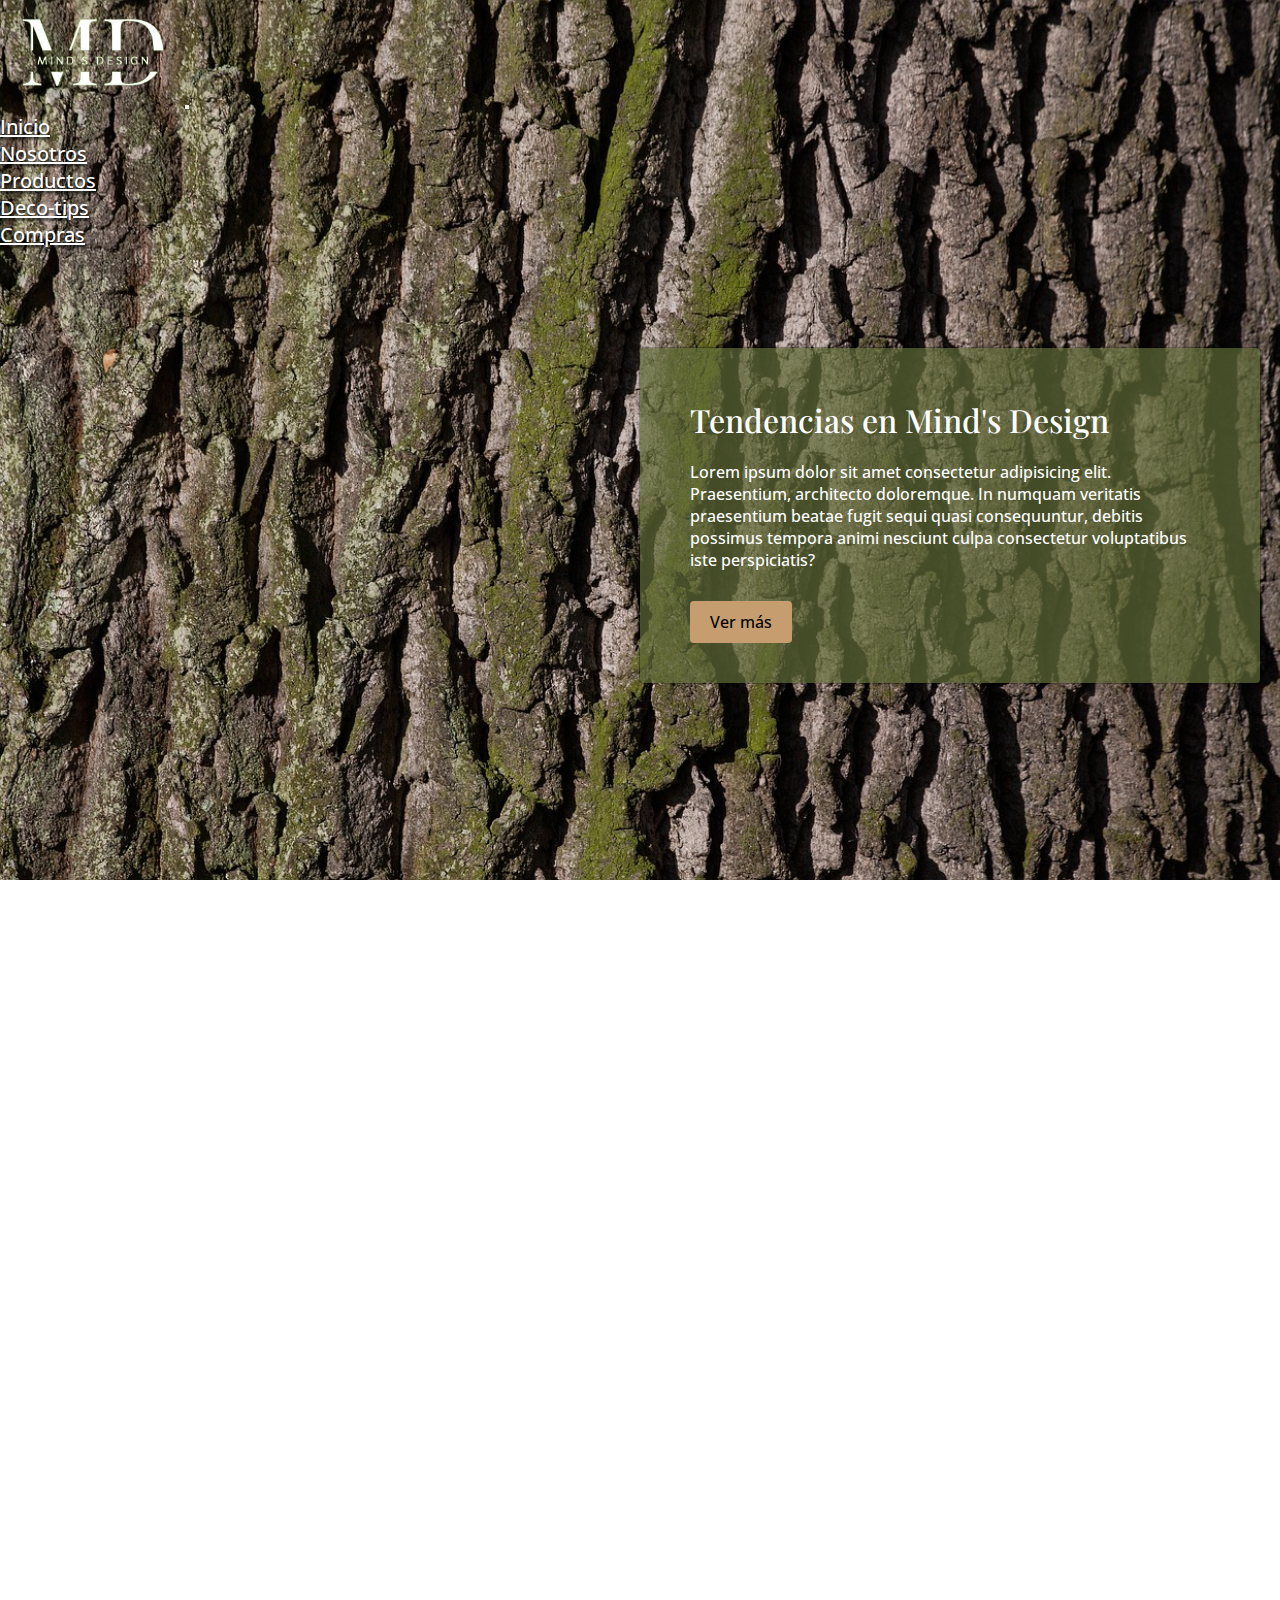
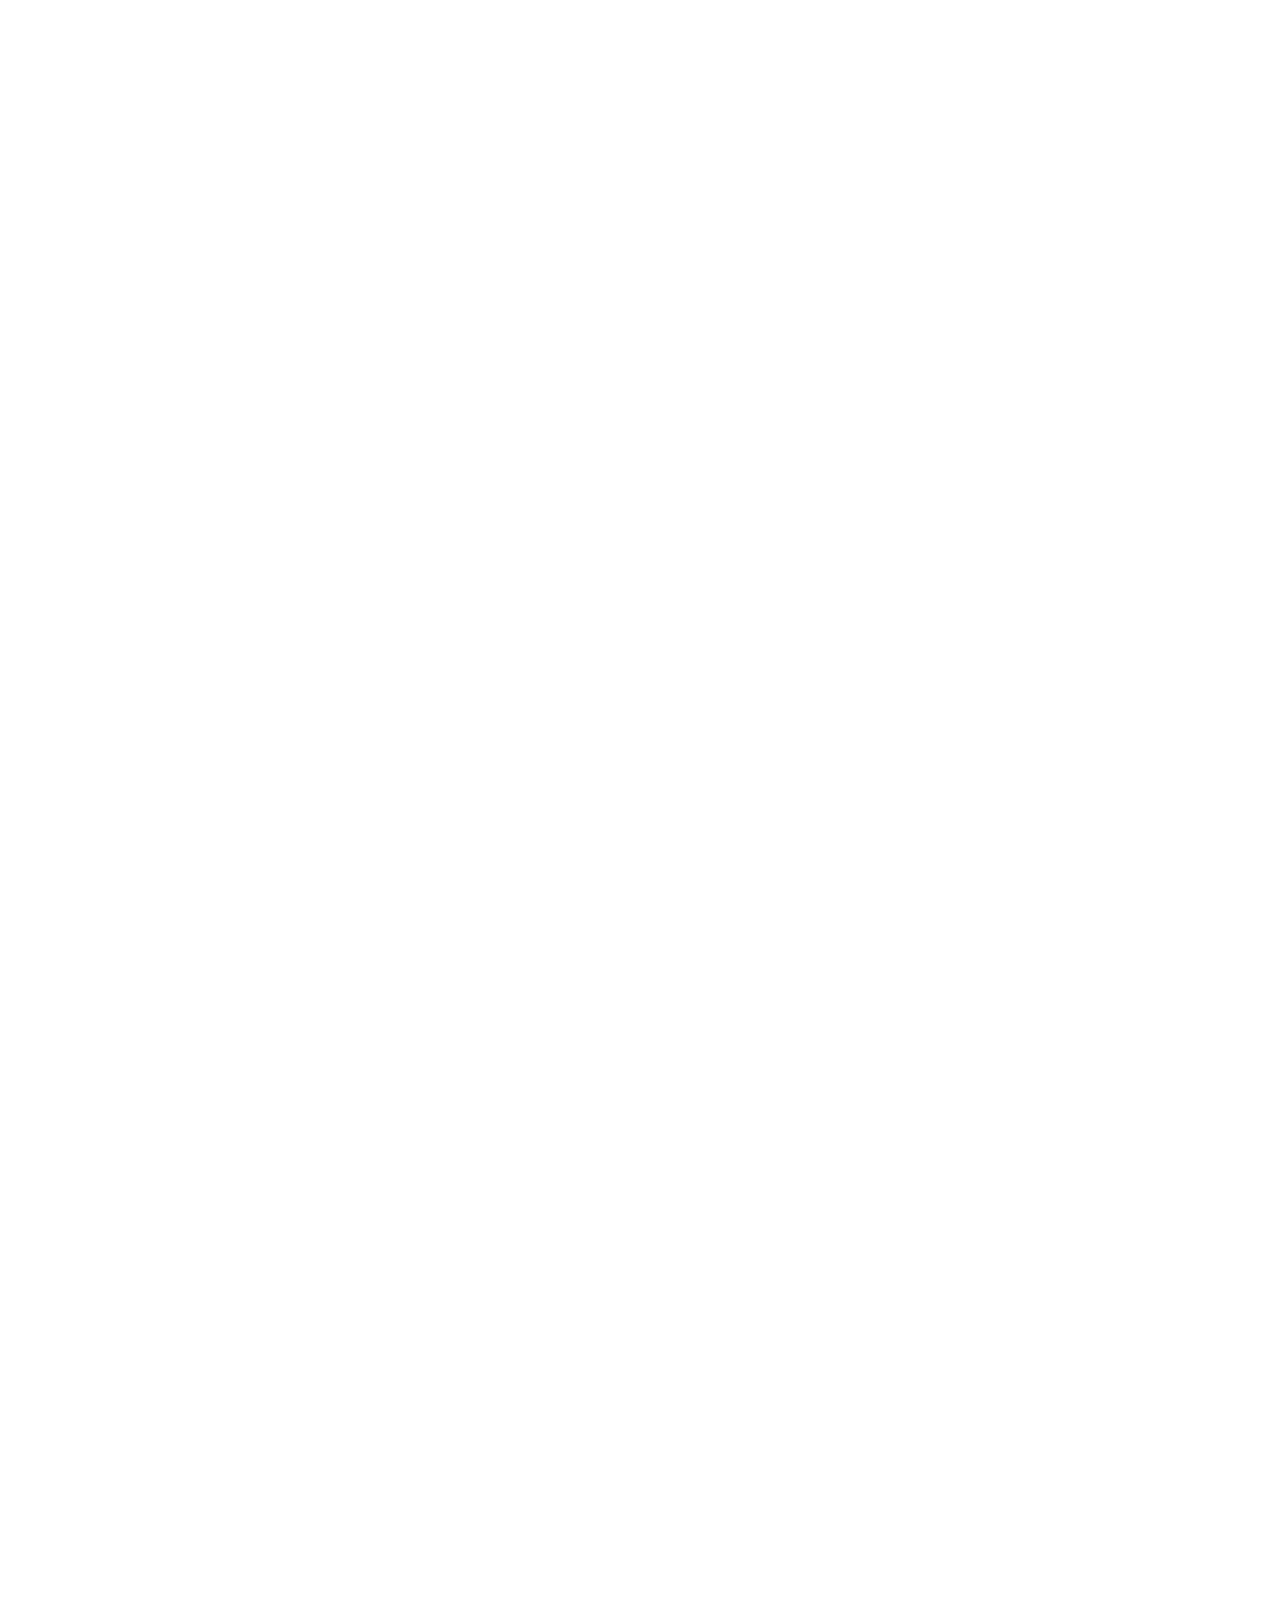
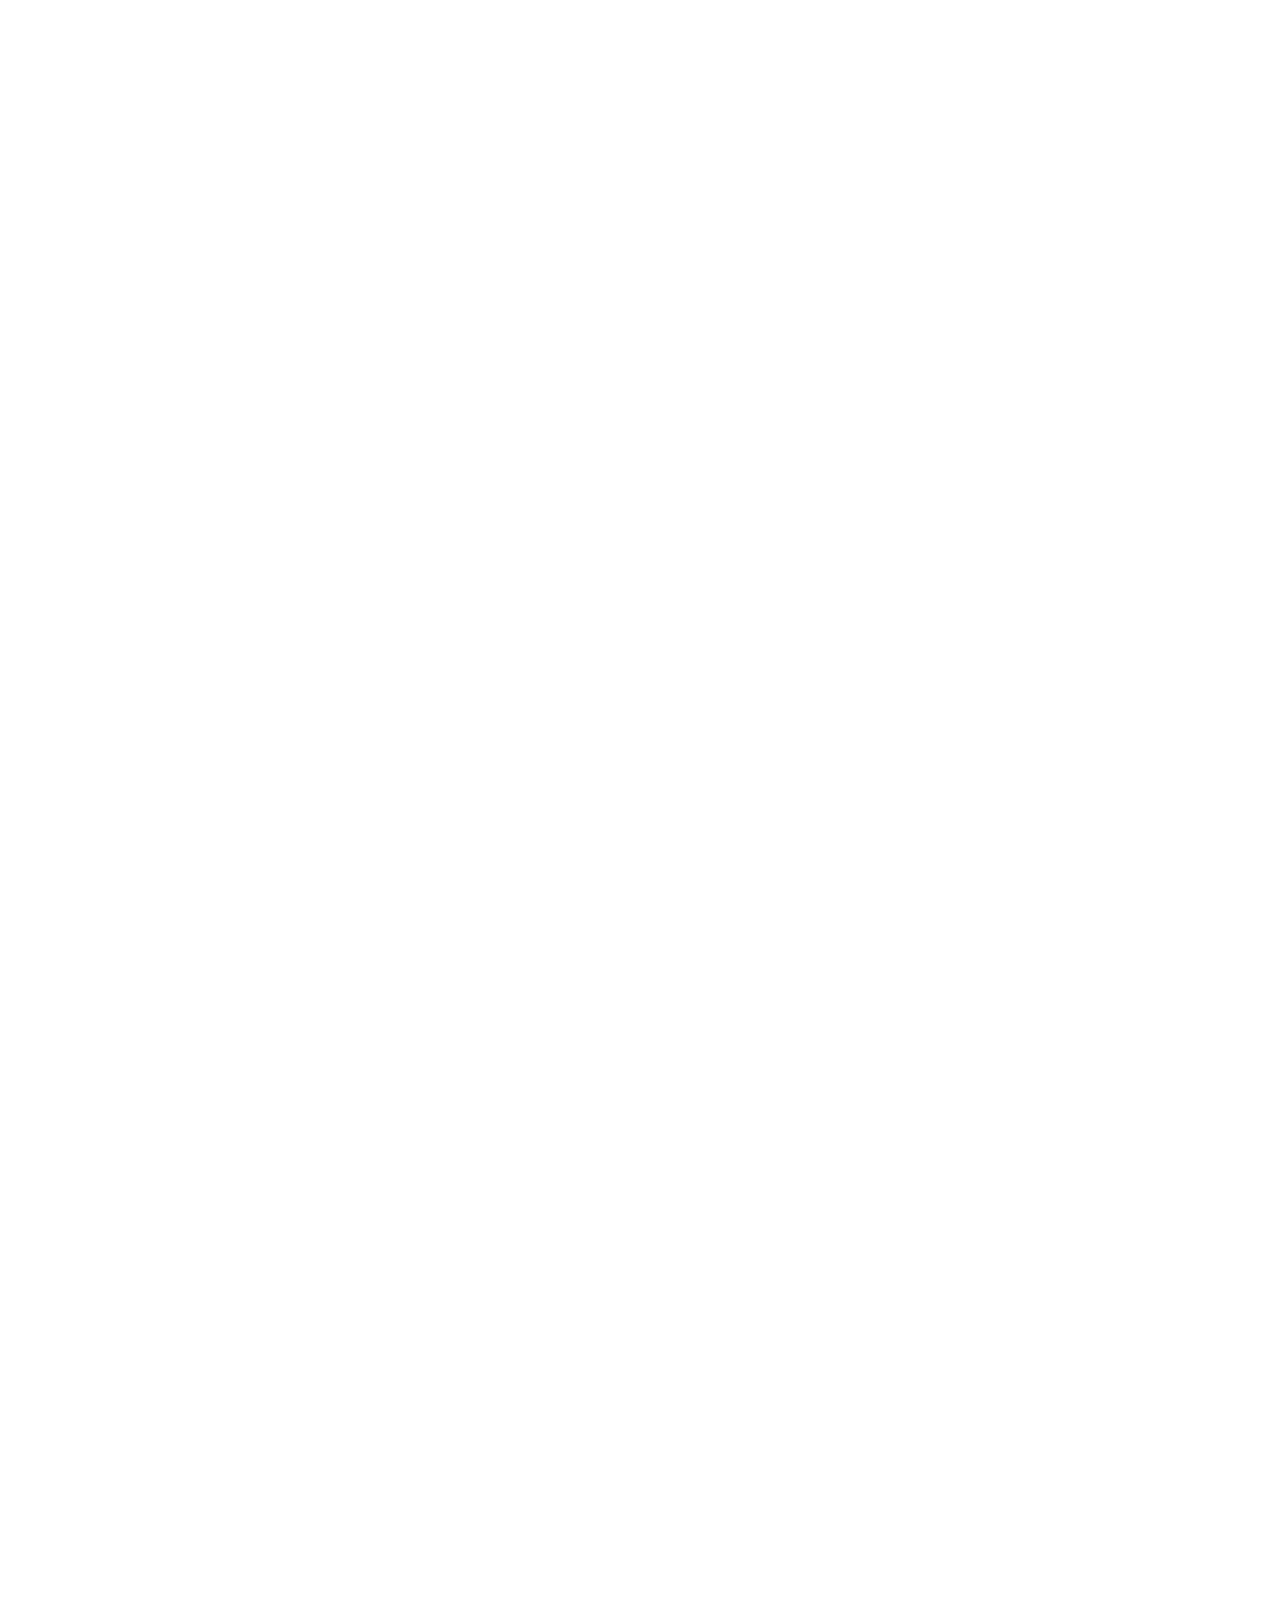
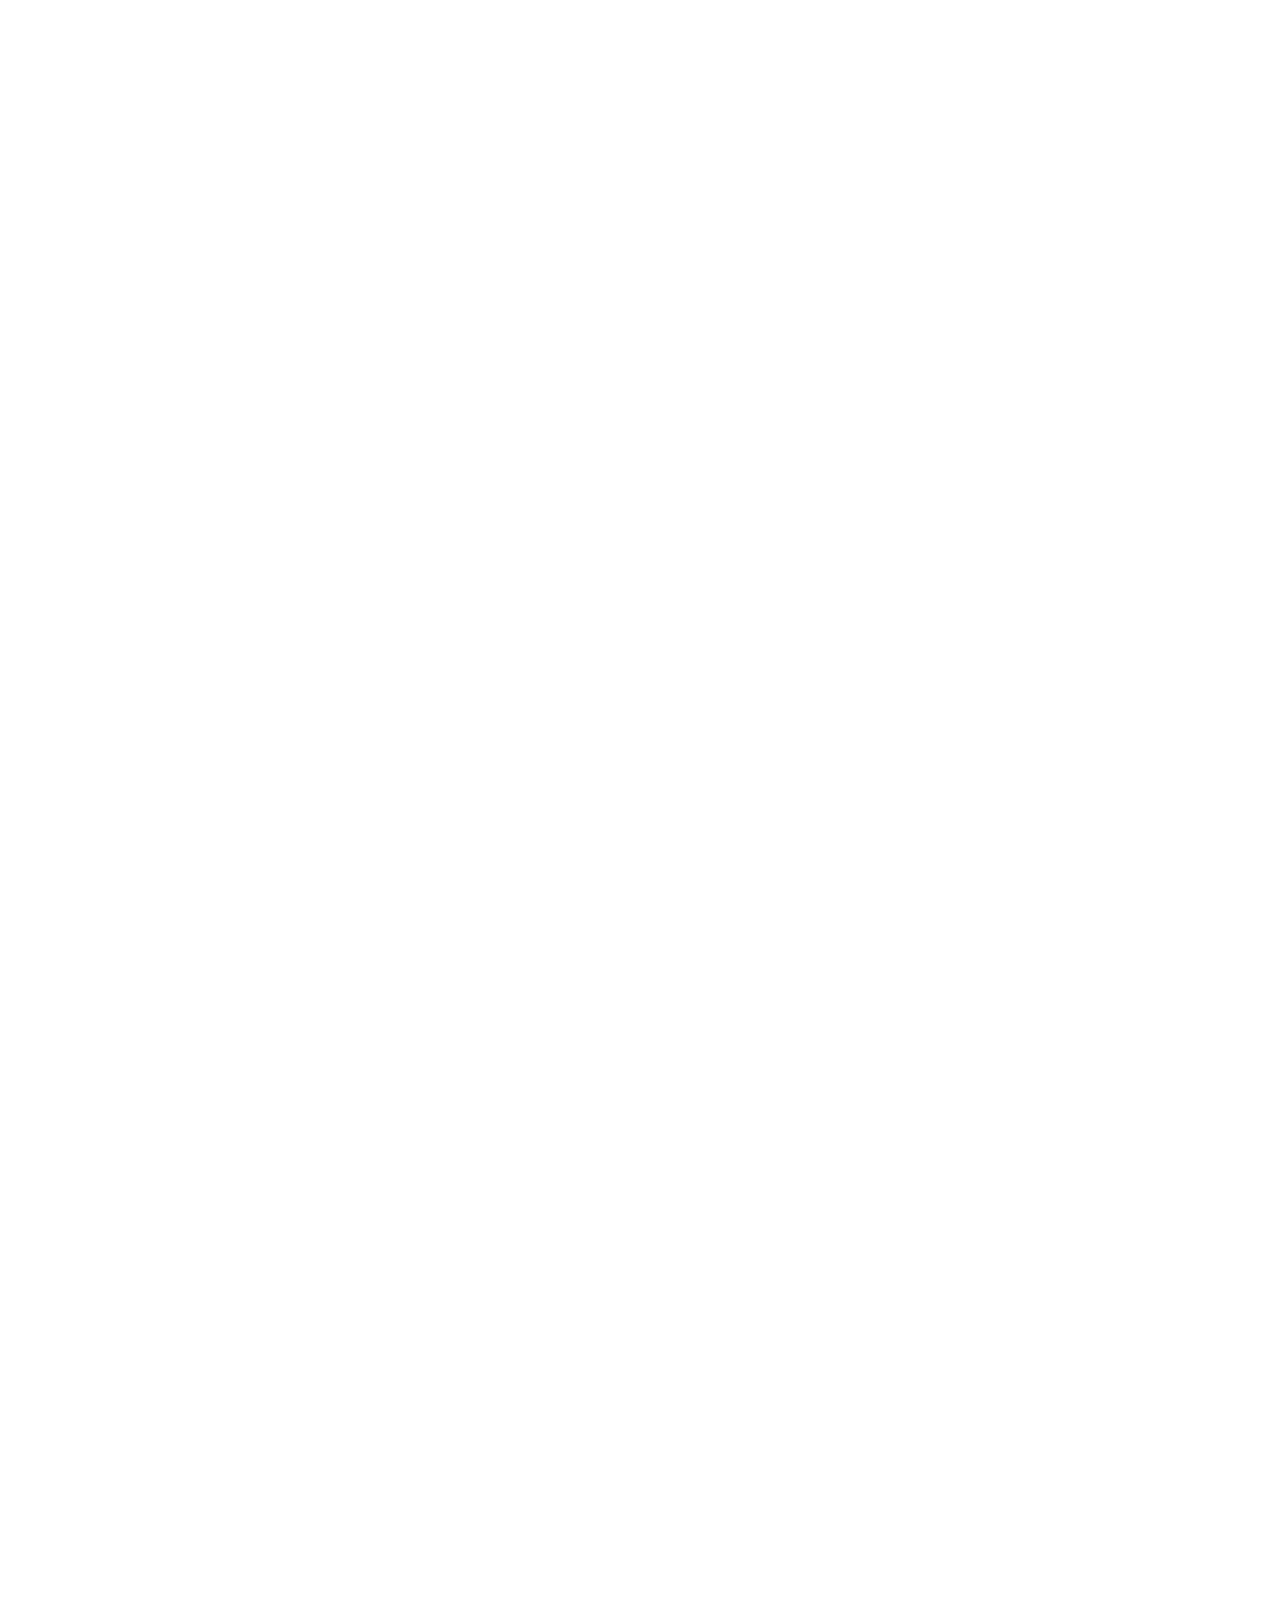
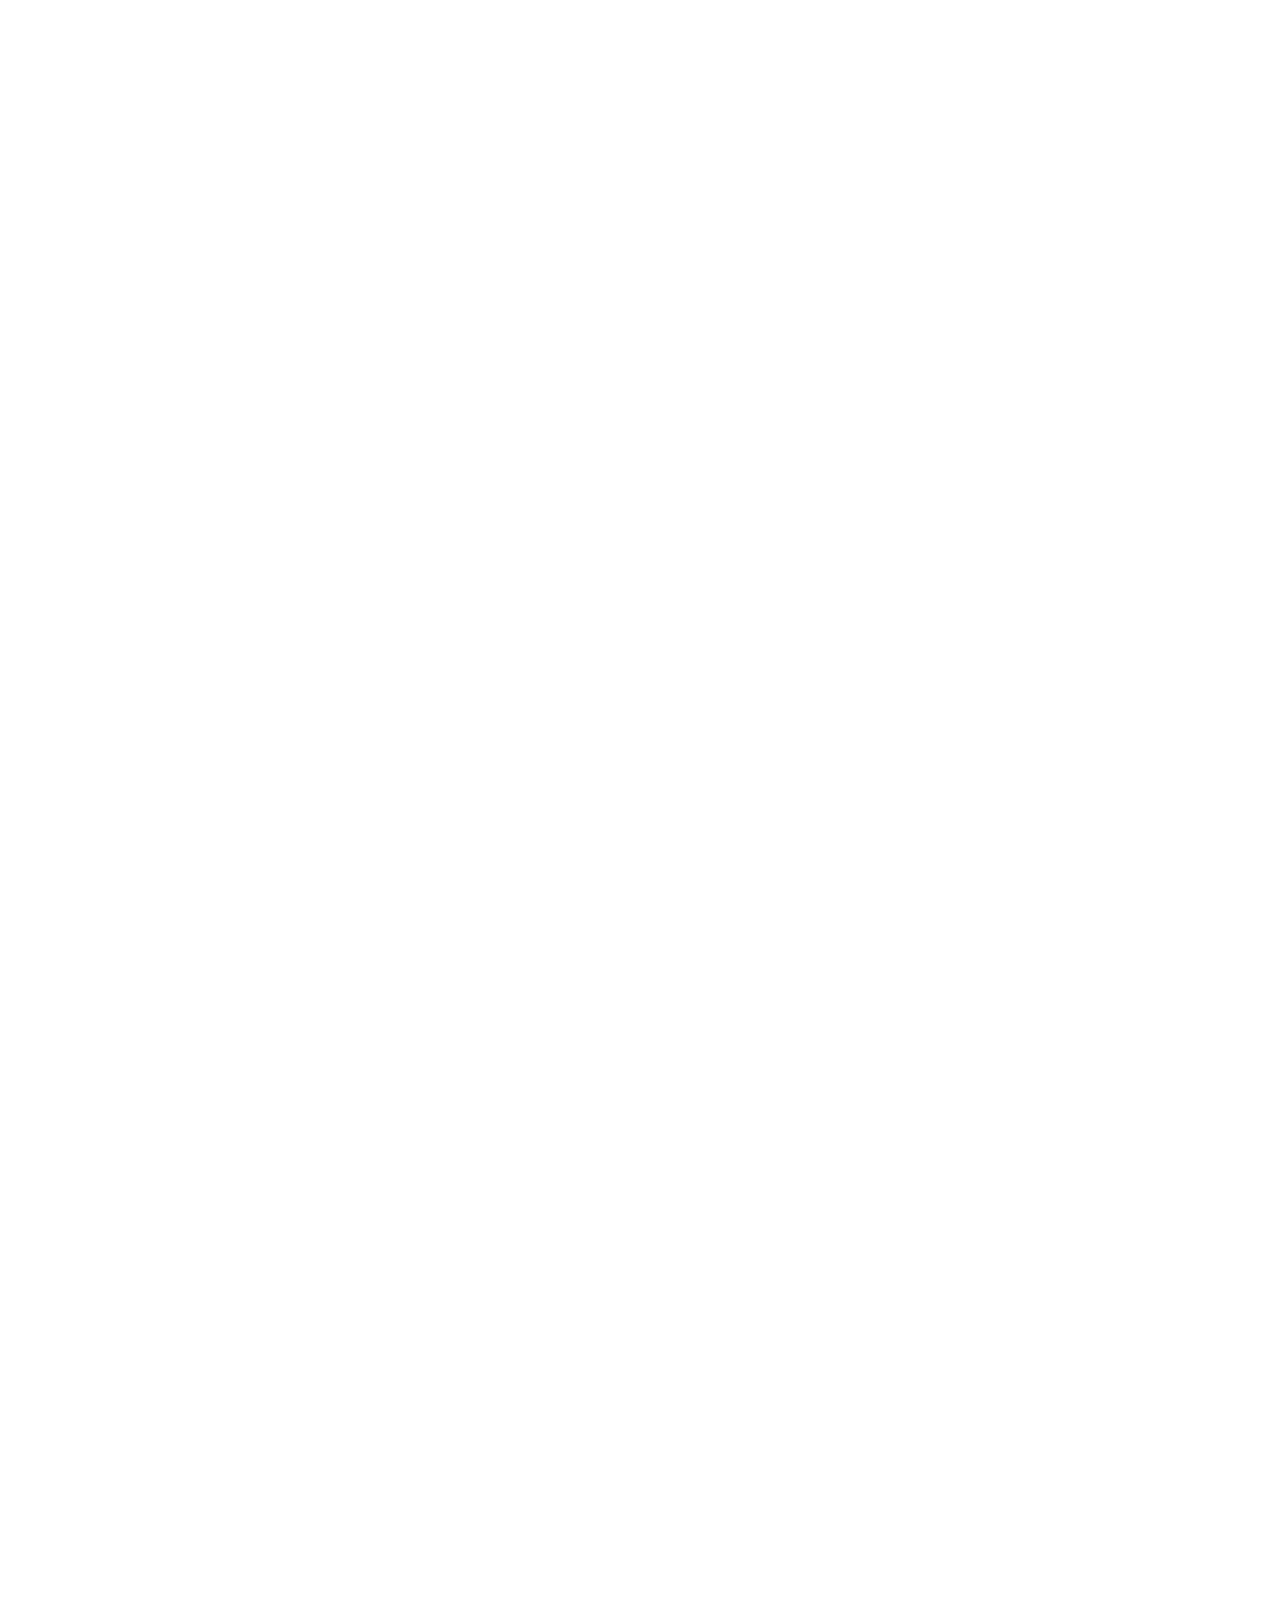
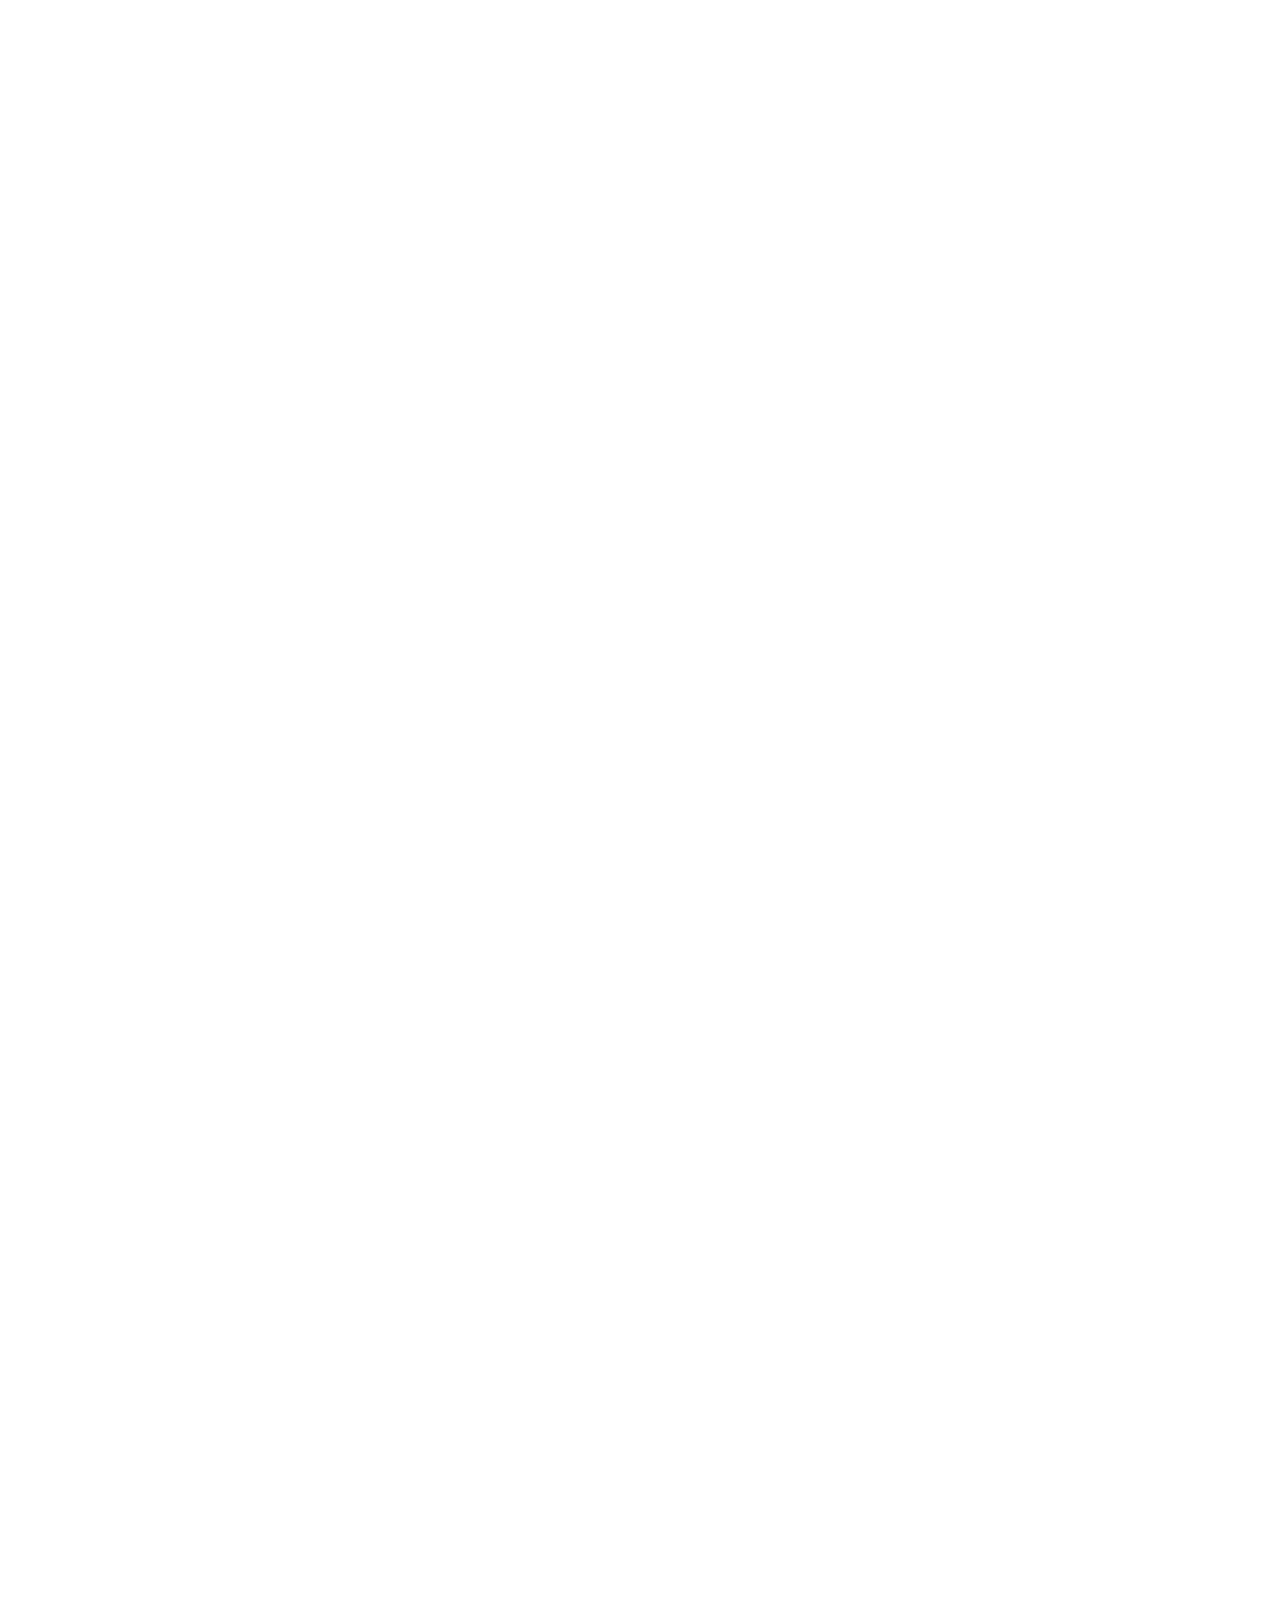
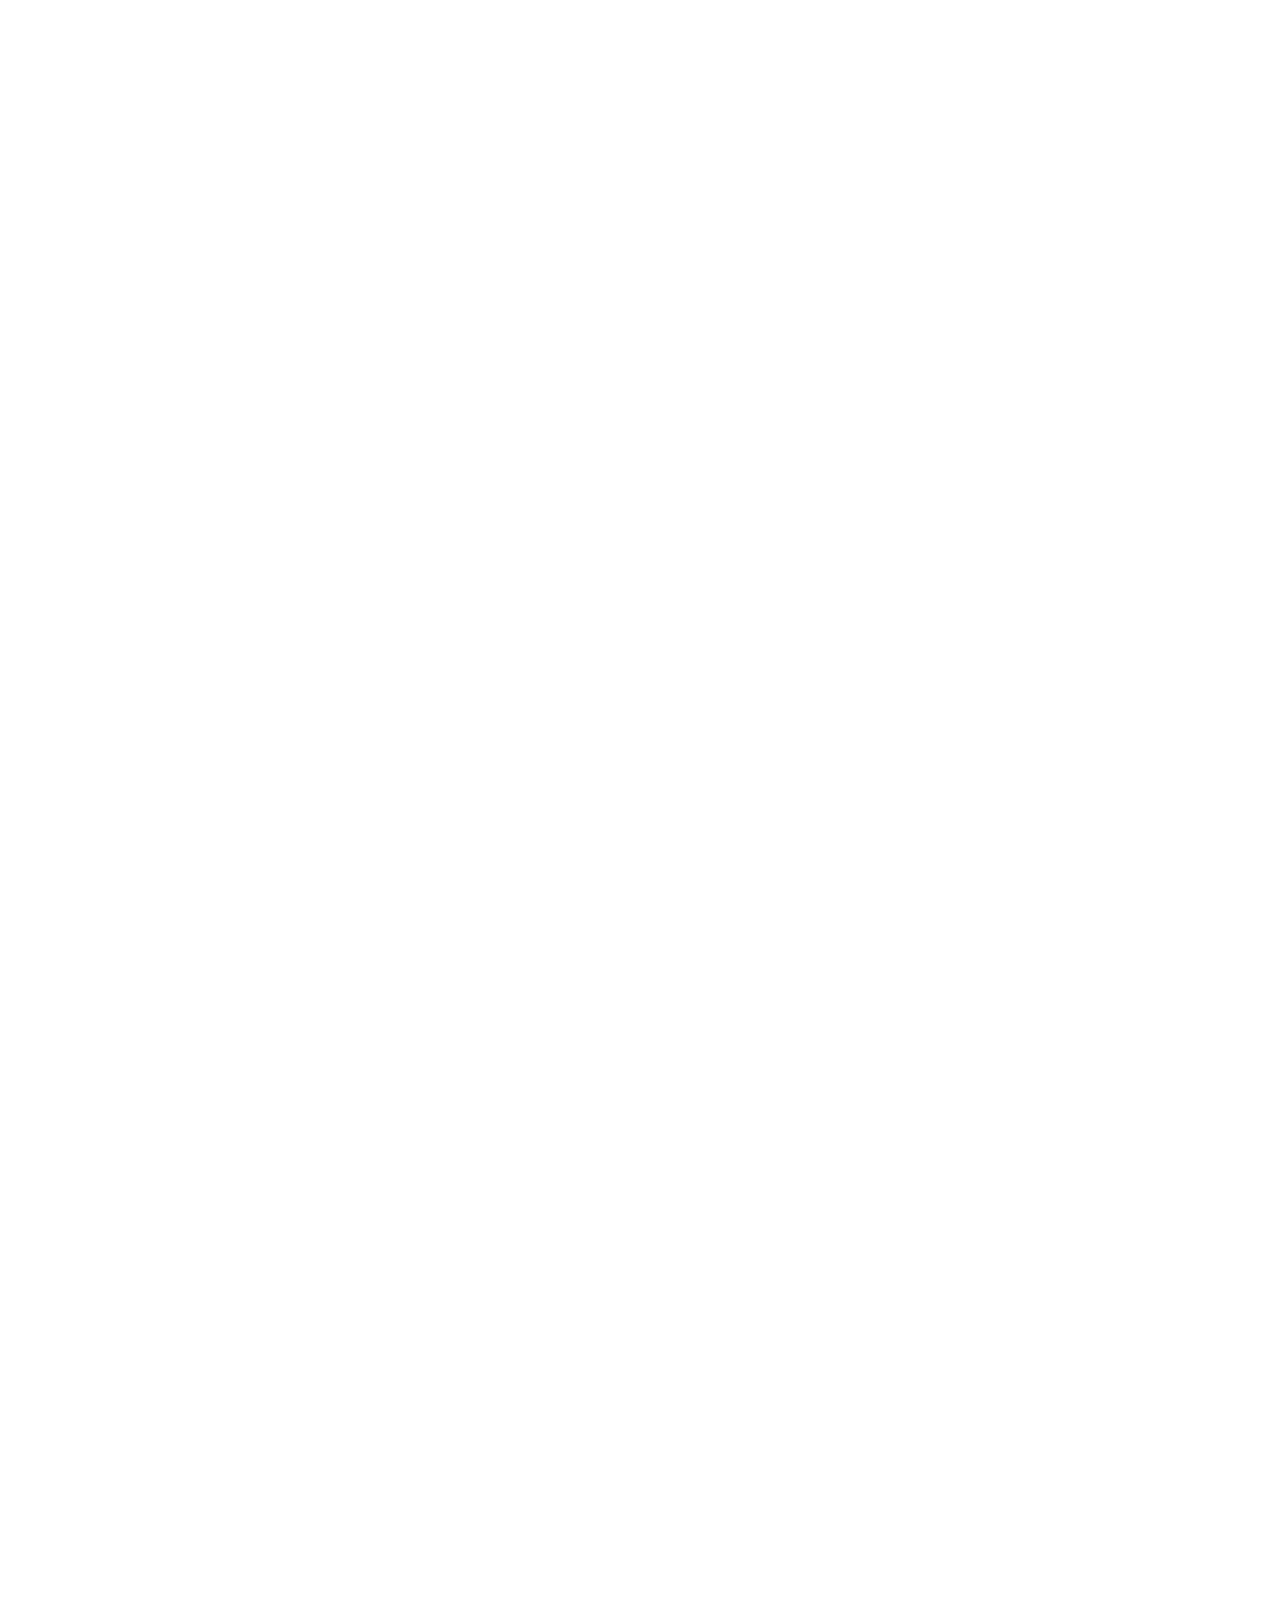
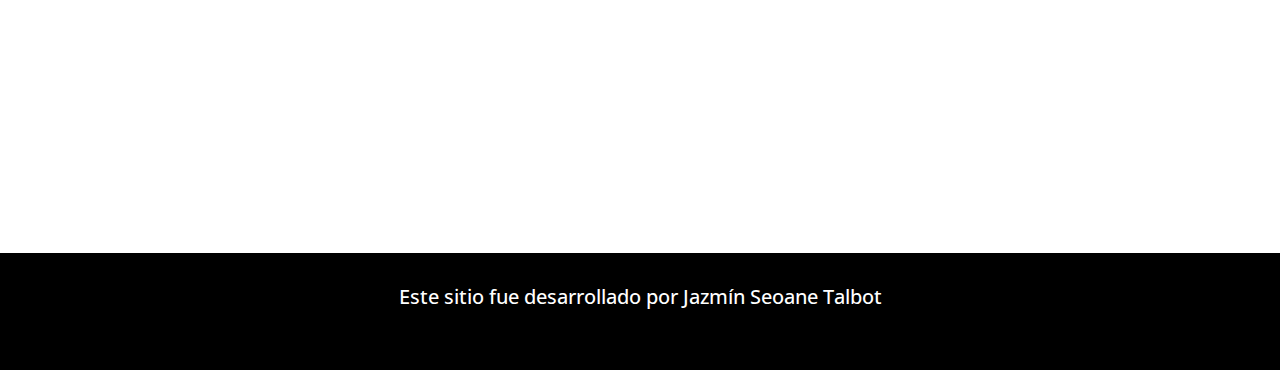
<file: index.html>
<!DOCTYPE html>
<html lang="es">

<head>
    <meta charset="UTF-8">
    <meta name="viewport" content="width=device-width, initial-scale=1.0">
    <meta name="keywords" content="muebles de diseño, diseño de interiores, diseño para empresas, diseño para tu hogar, amoblamientos, muebles">
    <meta name="description" content="Mind's Design te lleva las últimas tendecias en diseño de interiores y amoblamientos hasta tu casa o tu oficina">
    <link rel="stylesheet" href="https://cdnjs.cloudflare.com/ajax/libs/font-awesome/6.4.2/css/all.min.css" integrity="sha512-z3gLpd7yknf1YoNbCzqRKc4qyor8gaKU1qmn+CShxbuBusANI9QpRohGBreCFkKxLhei6S9CQXFEbbKuqLg0DA=="crossorigin="anonymous" referrerpolicy="no-referrer"/>
    <link rel="icon" href="Img/mdfavicon.png" type="png" sizes="1rem">
    <link href="https://unpkg.com/aos@2.3.1/dist/aos.css" rel="stylesheet">
    <!-- BS start -->
    <link href="https://cdn.jsdelivr.net/npm/bootstrap@5.1.3/dist/css/bootstrap.min.css" rel="stylesheet"
    integrity="sha384-1BmE4kWBq78iYhFldvKuhfTAU6auU8tT94WrHftjDbrCEXSU1oBoqyl2QvZ6jIW3" crossorigin="anonymous">
    <!-- BS end -->
    <link rel="stylesheet" href="styles.css">
    <title>Inicio</title>
</head>

<body>
    <div class="imgindex">
        <header>
            <!-- Navbar start -->
            <nav class="navbar navbar-expand-lg navbar-dark">
                <div class="container-fluid">
                    <a class="navbar-brand" href="index.html"><img class="logo" src="Img/logomdwhite.png" alt="Logo"></a>
                    <button class="navbar-toggler" type="button" data-bs-toggle="collapse"
                        data-bs-target="#collapsibleNavbar">
                        <span class="navbar-toggler-icon"></span>
                    </button>
                    <div class="collapse navbar-collapse" id="collapsibleNavbar">
                        <ul class="navbar-nav navlink-index">
                            <li class="nav-item">
                                <a class="nav-link" href="index.html">Inicio</a>
                            </li>
                            <li class="nav-item">
                                <a class="nav-link" href="nosotros.html">Nosotros</a>
                            </li>
                            <li class="nav-item">
                                <a class="nav-link" href="productos.html">Productos</a>
                            </li>
                            <li class="nav-item">
                                <a class="nav-link" href="decotips.html">Deco-tips</a>
                            </li>
                            <li class="nav-item">
                                <a class="nav-link" href="compras.html">Compras</a>
                            </li>
                        </ul>
                    </div>
                </div>
            </nav>
        </header>
        <!-- Navbar end -->
        <main>
            <div class="banner">
                <h1>Tendencias en Mind's Design</h1>
                <p>Lorem ipsum dolor sit amet consectetur adipisicing elit. Praesentium, architecto
                    doloremque. In numquam
                    veritatis praesentium beatae fugit sequi quasi consequuntur, debitis possimus tempora animi nesciunt
                    culpa consectetur voluptatibus iste perspiciatis?</p>
                <a class="banner-link" href="#">Ver más</a>
            </div>
        </main>
    </div>
        <!-- Presentacion start -->
    <h2 data-aos="fade-up">Sobre nosotros</h2>
    <div class="presen container-fluid p-4 my-0">
        <h3 data-aos="fade-up">Bienvenid@ a nuestro hogar</h3>
        <p data-aos="fade-up">Desde Mind's Design te damos la bienvenida a nuestra fábrica hogareña capaz de diseñar todo para vos con la
        personalización que estabas buscando. Lorem ipsum dolor sit amet consectetur, adipisicing elit. Provident
        ratione impedit, iure distinctio labore laudantium voluptatem, omnis eius ad quas numquam cupiditate
        inventore quibusdam, ipsum accusamus! Hic, adipisci! Vel ex pariatur ipsa delectus quibusdam explicabo
        itaque quisquam quas nihil, quia inventore rem, iste expedita esse praesentium quaerat iusto minus tenetur
        facilis quam corrupti? Rem ad ducimus harum consectetur veritatis maiores beatae saepe dignissimos
        accusantium quod porro libero soluta ea, veniam ab expedita autem quam enim aut id velit itaque quis
        cupiditate! Nobis, asperiores a impedit voluptate similique tempora in natus tenetur, ea eaque ipsam, quis
        magni totam aliquid laborum expedita?</p>
    </div>
        <!-- Presentacion end -->
    <div class="presen-gal-img container-fluid">
        <img data-aos="fade-up" src="Img/plantas.jpg" class="presen-gal-img rounded mx-auto d-block img-fluid" alt="plantas">
        <img data-aos="fade-up" src="Img/greendesign.jpg" class="presen-gal-img rounded mx-auto d-block img-fluid" alt="diseñoverde">
        <img data-aos="fade-up" src="Img/rarewall.jpg" class="presen-gal-img rounded mx-auto d-block img-fluid" alt="maderas">
    </div>
    <h2 data-aos="fade-up">Opiniones de clientes</h2>
    <div class="container-fluid opinion">
        <div class="row">
            <div data-aos="fade-up" class="col-md-4 feat feat1">
                <h4>Opinión</h4>
                <img src="Img/kitchen.jpg" alt="cocina">
                <div class="stars">
                    <i class="fa-regular fa-star"></i>
                    <i class="fa-regular fa-star"></i>
                    <i class="fa-regular fa-star"></i>
                </div>
                <p>Lorem ipsum dolor sit amet consectetur adipisicing elit. Ipsum, veniam.</p>
            </div>
            <div data-aos="fade-up" class="col-md-4 feat feat2">
                <h4>Opinión</h4>
                <img src="Img/banquetas.jpg" alt="banquetas">
                <div class="stars">
                    <i class="fa-regular fa-star"></i>
                    <i class="fa-regular fa-star"></i>
                    <i class="fa-regular fa-star"></i>
                </div>
                <p>Lorem ipsum dolor sit amet consectetur adipisicing elit. Ipsum, veniam.</p>
            </div>
            <div data-aos="fade-up" class="col-md-4 feat feat3">
                <h4>Opinión</h4>
                <img src="Img/lamps.jpg" alt="lamparas">
                <div class="stars">
                    <i class="fa-regular fa-star"></i>
                    <i class="fa-regular fa-star"></i>
                    <i class="fa-regular fa-star"></i>
                </div>
                <p>Lorem ipsum dolor sit amet consectetur adipisicing elit. Ipsum, veniam.</p>
            </div>
            <div data-aos="fade-up" class="col-md-4 feat feat4">
                <h4>Opinión</h4>
                <img src="Img/garden.jpg" alt="jardin">
                <div class="stars">
                    <i class="fa-regular fa-star"></i>
                    <i class="fa-regular fa-star"></i>
                    <i class="fa-regular fa-star"></i>
                </div>
                <p>Lorem ipsum dolor sit amet consectetur adipisicing elit. Ipsum, veniam.</p>
            </div>
            <div data-aos="fade-up" class="col-md-4 feat feat5">
                <h4>Opinión</h4>
                <img src="Img/repisa.jpg" alt="repisa">
                <div class="stars">
                    <i class="fa-regular fa-star"></i>
                    <i class="fa-regular fa-star"></i>
                    <i class="fa-regular fa-star"></i>
                </div>
                <p>Lorem ipsum dolor sit amet consectetur adipisicing elit. Ipsum, veniam.</p>
            </div>
            <div data-aos="fade-up" class="col-md-4 feat feat6">
                <h4>Opinión</h4>
                <img src="Img/coach.jpg" alt="sillon">
                <div class="stars">
                    <i class="fa-regular fa-star"></i>
                    <i class="fa-regular fa-star"></i>
                    <i class="fa-regular fa-star"></i>
                </div>
                <p>Lorem ipsum dolor sit amet consectetur adipisicing elit. Ipsum, veniam.</p>
            </div>
        </div>
    </div>

    <footer class="bg-dark">
        <p>Este sitio fue desarrollado por Jazmín Seoane Talbot</p>
        <div class="redes">
            <a href="">
                <i class="fa-brands fa-instagram"></i>
            </a>
            <a href="">
                <i class="fa-brands fa-linkedin-in"></i>
            </a>
            <a href="">
                <i class="fa-brands fa-github"></i>
            </a>
        </div>
    </footer>




    <!-- JS Scripts start -->
    <script src="https://cdn.jsdelivr.net/npm/@popperjs/core@2.10.2/dist/umd/popper.min.js"
    integrity="sha384-7+zCNj/IqJ95wo16oMtfsKbZ9ccEh31eOz1HGyDuCQ6wgnyJNSYdrPa03rtR1zdB" crossorigin="anonymous">
    </script>
    <script src="https://cdn.jsdelivr.net/npm/bootstrap@5.1.3/dist/js/bootstrap.min.js"
    integrity="sha384-QJHtvGhmr9XOIpI6YVutG+2QOK9T+ZnN4kzFN1RtK3zEFEIsxhlmWl5/YESvpZ13" crossorigin="anonymous">
    </script>
    <script src="https://unpkg.com/aos@2.3.1/dist/aos.js"></script>
    <script>
        AOS.init();
    </script>
    <!-- JS Scripts end  -->
</body>
</html>
</file>
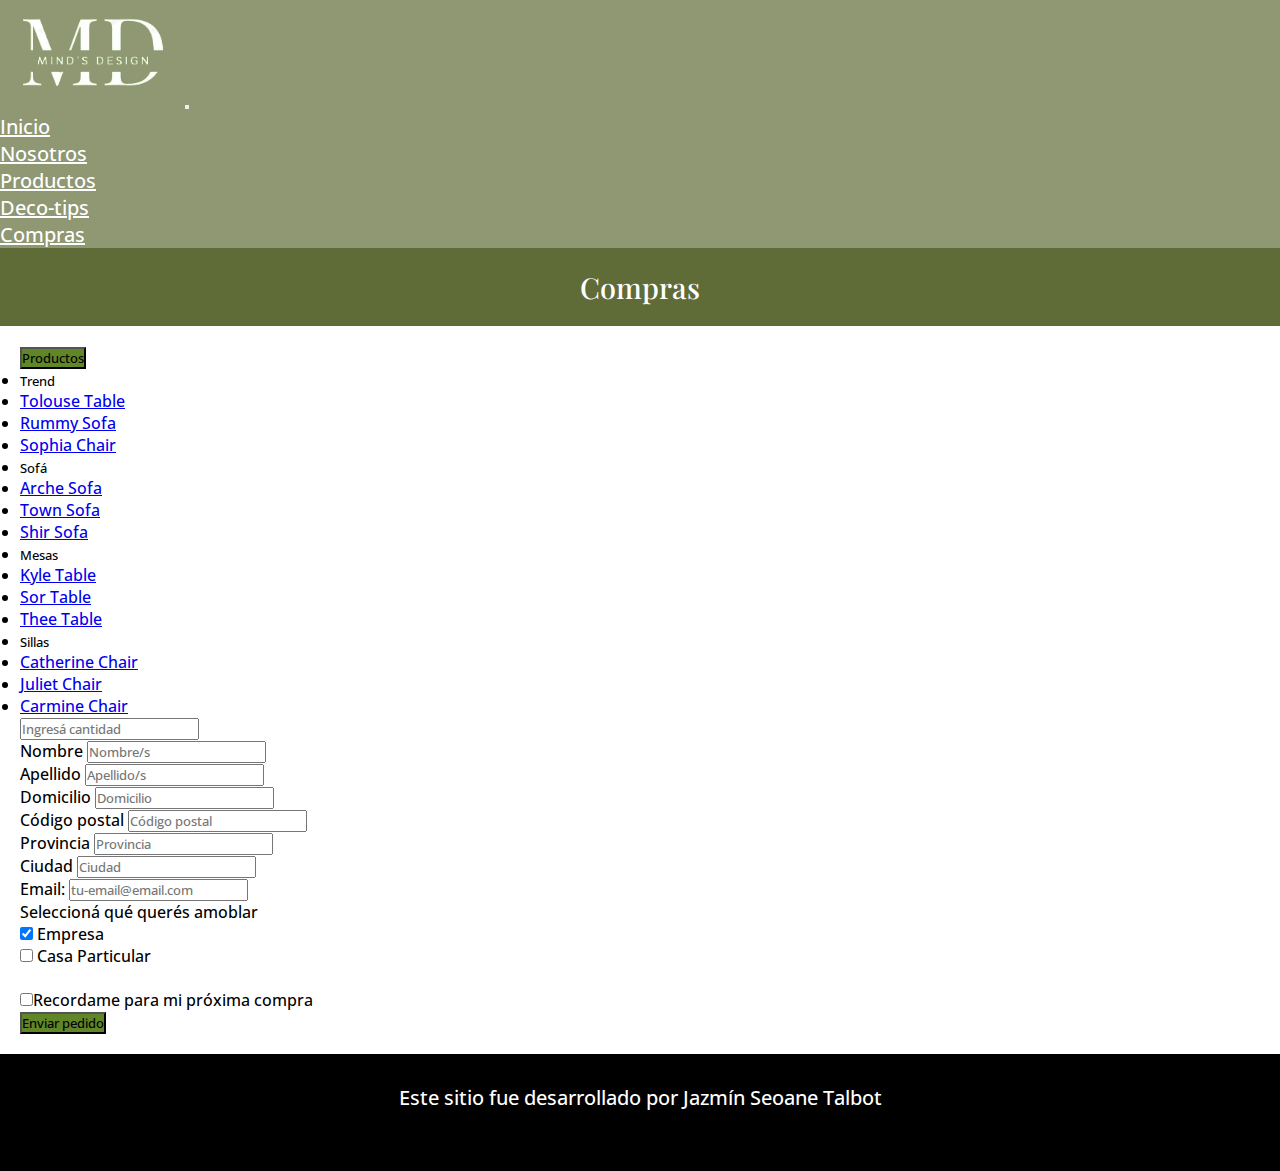
<file: compras.html>
<!DOCTYPE html>
<html lang="es">

<head>
    <meta charset="UTF-8">
    <meta name="viewport" content="width=device-width, initial-scale=1.0">
    <meta name="keywords" content="muebles de diseño, diseño de interiores, diseño para empresas, diseño para tu hogar, amoblamientos, muebles">
    <meta name="description" content="Comprar amoblamientos de diseño y alta calidad en Mind's Design es fácil y rápido para evitarte pérdidas de tiempo y largas filas">
    <link rel="stylesheet" href="https://cdnjs.cloudflare.com/ajax/libs/font-awesome/6.4.2/css/all.min.css"
    integrity="sha512-z3gLpd7yknf1YoNbCzqRKc4qyor8gaKU1qmn+CShxbuBusANI9QpRohGBreCFkKxLhei6S9CQXFEbbKuqLg0DA=="
    crossorigin="anonymous" referrerpolicy="no-referrer"/>
    <link rel="icon" href="Img/mdfavicon.png" type="png" sizes="1rem">
    <!-- BS start -->
    <link href="https://cdn.jsdelivr.net/npm/bootstrap@5.1.3/dist/css/bootstrap.min.css" rel="stylesheet"
    integrity="sha384-1BmE4kWBq78iYhFldvKuhfTAU6auU8tT94WrHftjDbrCEXSU1oBoqyl2QvZ6jIW3" crossorigin="anonymous">
    <!-- BS end -->
    <link rel="stylesheet" href="styles.css">
    <title>Compras</title>
</head>

<body>
    <header>
        <!-- Navbar start -->
        <nav class="navbar nav-gral navbar-expand-lg navbar-dark">
            <div class="container-fluid">
                <a class="navbar-brand" href="index.html"><img class="logo" src="Img/logomdwhite.png" alt="Logo"></a>
                <button class="navbar-toggler" type="button" data-bs-toggle="collapse"
                    data-bs-target="#collapsibleNavbar">
                    <span class="navbar-toggler-icon"></span>
                </button>
                <div class="collapse navbar-collapse" id="collapsibleNavbar">
                    <ul class="navbar-nav">
                        <li class="nav-item">
                            <a class="nav-link" href="index.html">Inicio</a>
                        </li>
                        <li class="nav-item">
                            <a class="nav-link" href="nosotros.html">Nosotros</a>
                        </li>
                        <li class="nav-item">
                            <a class="nav-link" href="productos.html">Productos</a>
                        </li>
                        <li class="nav-item">
                            <a class="nav-link" href="decotips.html">Deco-tips</a>
                        </li>
                        <li class="nav-item">
                            <a class="nav-link" href="compras.html">Compras</a>
                        </li>
                    </ul>
                </div>
            </div>
        </nav>
    </header>
    <!-- Navbar end -->
    <h2>Compras</h2>
    <form action="/action_page.php">
        <div class="input-group mt-3 mb-3">
            <button type="button" class="btn dropdown-toggle" data-bs-toggle="dropdown">
                Productos
            </button>
            <ul class="dropdown-menu">
                <li><h5 class="dropdown-header">Trend</h5></li> 
                <li><a class="dropdown-item" href="#">Tolouse Table</a></li>
                <li><a class="dropdown-item" href="#">Rummy Sofa</a></li>
                <li><a class="dropdown-item" href="#">Sophia Chair</a></li>
                <li><h5 class="dropdown-header">Sofá</h5></li> 
                <li><a class="dropdown-item" href="#">Arche Sofa</a></li>
                <li><a class="dropdown-item" href="#">Town Sofa</a></li>
                <li><a class="dropdown-item" href="#">Shir Sofa</a></li>
                <li><h5 class="dropdown-header">Mesas</h5></li> 
                <li><a class="dropdown-item" href="#">Kyle Table</a></li>
                <li><a class="dropdown-item" href="#">Sor Table</a></li>
                <li><a class="dropdown-item" href="#">Thee Table</a></li>
                <li><h5 class="dropdown-header">Sillas</h5></li> 
                <li><a class="dropdown-item" href="#">Catherine Chair</a></li>
                <li><a class="dropdown-item" href="#">Juliet Chair</a></li>
                <li><a class="dropdown-item" href="#">Carmine Chair</a></li>
            </ul>
            <input type="text" class="form-control" placeholder="Ingresá cantidad">
        </div>
        <div class="mb-3 mt-3">
            <label for="text" class="form-label">Nombre</label>
            <input type="text" class="form-control" placeholder="Nombre/s">
        </div>
        <div class="mb-3 mt-3">
            <label for="text" class="form-label">Apellido</label>
            <input type="text" class="form-control" placeholder="Apellido/s">
        </div>
        <div class="mb-3 mt-3">
            <label for="text" class="form-label">Domicilio</label>
            <input type="text" class="form-control" placeholder="Domicilio">
        </div>
        <div class="mb-3 mt-3">
            <label for="number" class="form-label">Código postal</label>
            <input type="number" class="form-control" placeholder="Código postal">
        </div>
        <div class="mb-3 mt-3">
            <label for="text" class="form-label">Provincia</label>
            <input type="text" class="form-control" placeholder="Provincia">
        </div>
        <div class="mb-3 mt-3">
            <label for="text" class="form-label">Ciudad</label>
            <input type="text" class="form-control" placeholder="Ciudad">
        </div>
        <div class="mb-3 mt-3">
            <label for="email" class="form-label">Email:</label>
            <input type="email" class="form-control" id="email" placeholder="tu-email@email.com" name="email">
        </div>
        <label>Seleccioná qué querés amoblar</label>
        <div class="form-check">
            <input class="form-check-input" type="checkbox" id="check1" name="option1" value="something" checked>
            <label class="form-check-label">Empresa</label>
        </div>
        <div class="form-check">
            <input class="form-check-input" type="checkbox" id="check1" name="option1" value="something">
            <label class="form-check-label">Casa Particular</label>
        </div><br>
        <div class="form-check mb-3">
            <label class="form-check-label">
                <input class="form-check-input" type="checkbox" name="remember">Recordame para mi próxima compra
            </label>
        </div>
        <button type="submit" class="btn">Enviar pedido</button>
    </form>





    <!-- Footer start -->
    <footer class="bg-dark">
        <p>Este sitio fue desarrollado por Jazmín Seoane Talbot</p>
        <div class="redes">
            <a href="">
                <i class="fa-brands fa-instagram"></i>
            </a>
            <a href="">
                <i class="fa-brands fa-linkedin-in"></i>
            </a>
            <a href="">
                <i class="fa-brands fa-github"></i>
            </a>
        </div>
    </footer>
    <!-- Footer end -->



    <!-- JS Scripts start -->
    <script src="https://cdn.jsdelivr.net/npm/@popperjs/core@2.10.2/dist/umd/popper.min.js"
    integrity="sha384-7+zCNj/IqJ95wo16oMtfsKbZ9ccEh31eOz1HGyDuCQ6wgnyJNSYdrPa03rtR1zdB" crossorigin="anonymous">
    </script>
    <script src="https://cdn.jsdelivr.net/npm/bootstrap@5.1.3/dist/js/bootstrap.min.js"
    integrity="sha384-QJHtvGhmr9XOIpI6YVutG+2QOK9T+ZnN4kzFN1RtK3zEFEIsxhlmWl5/YESvpZ13" crossorigin="anonymous">
    </script>
    <!-- JS Scripts end  -->
</body>
</html>
</file>
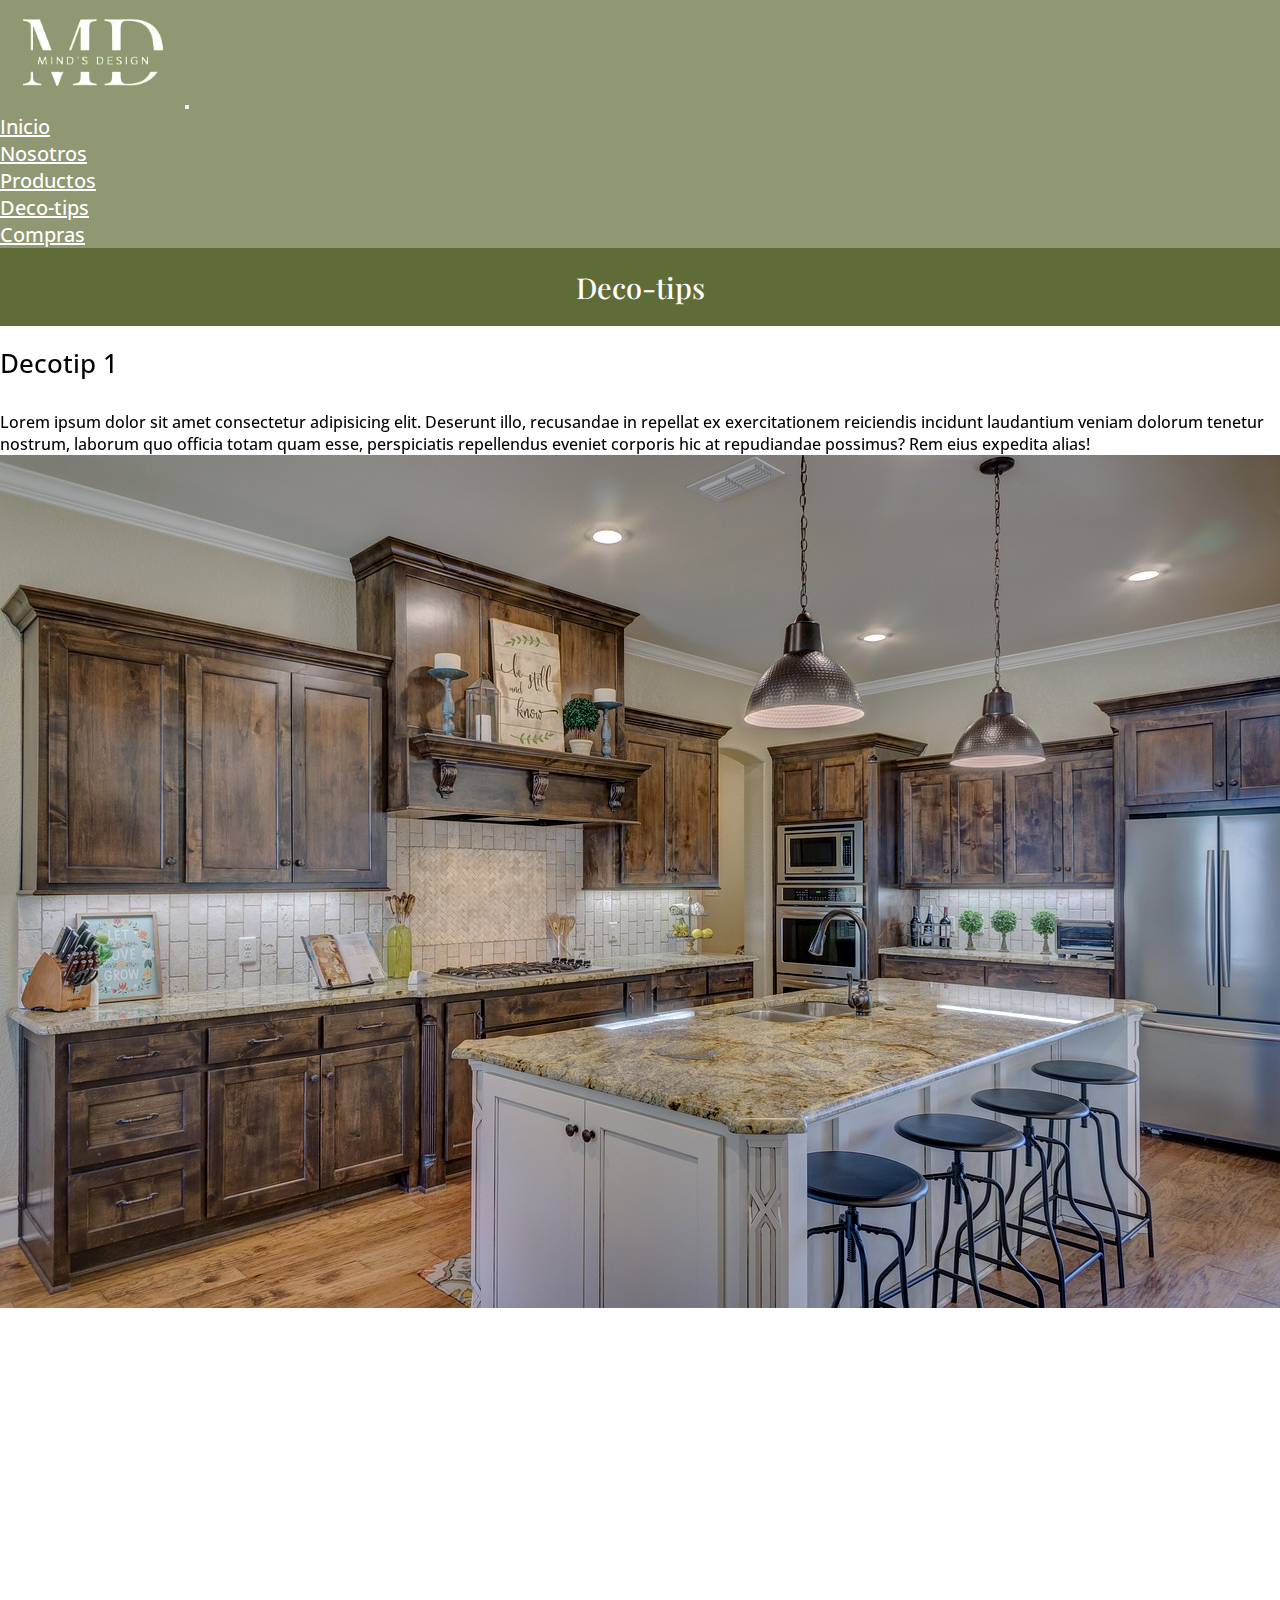
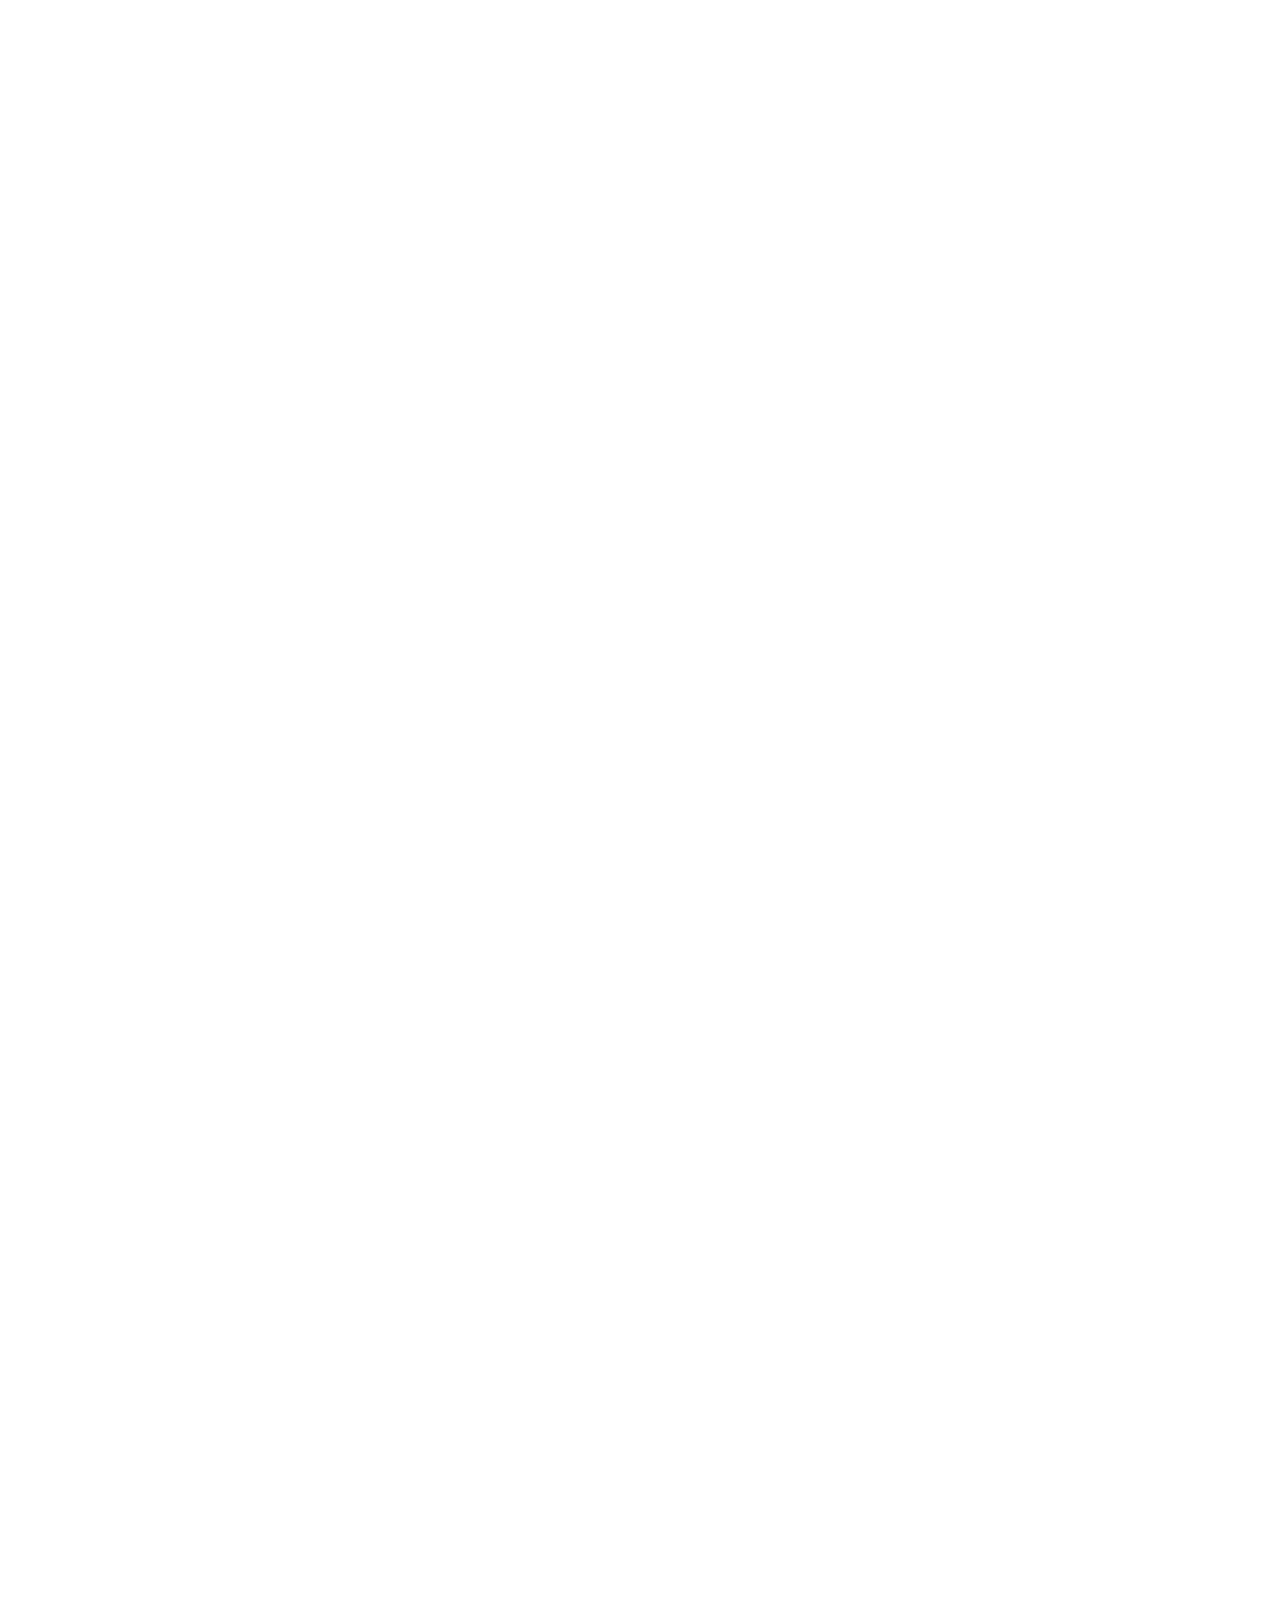
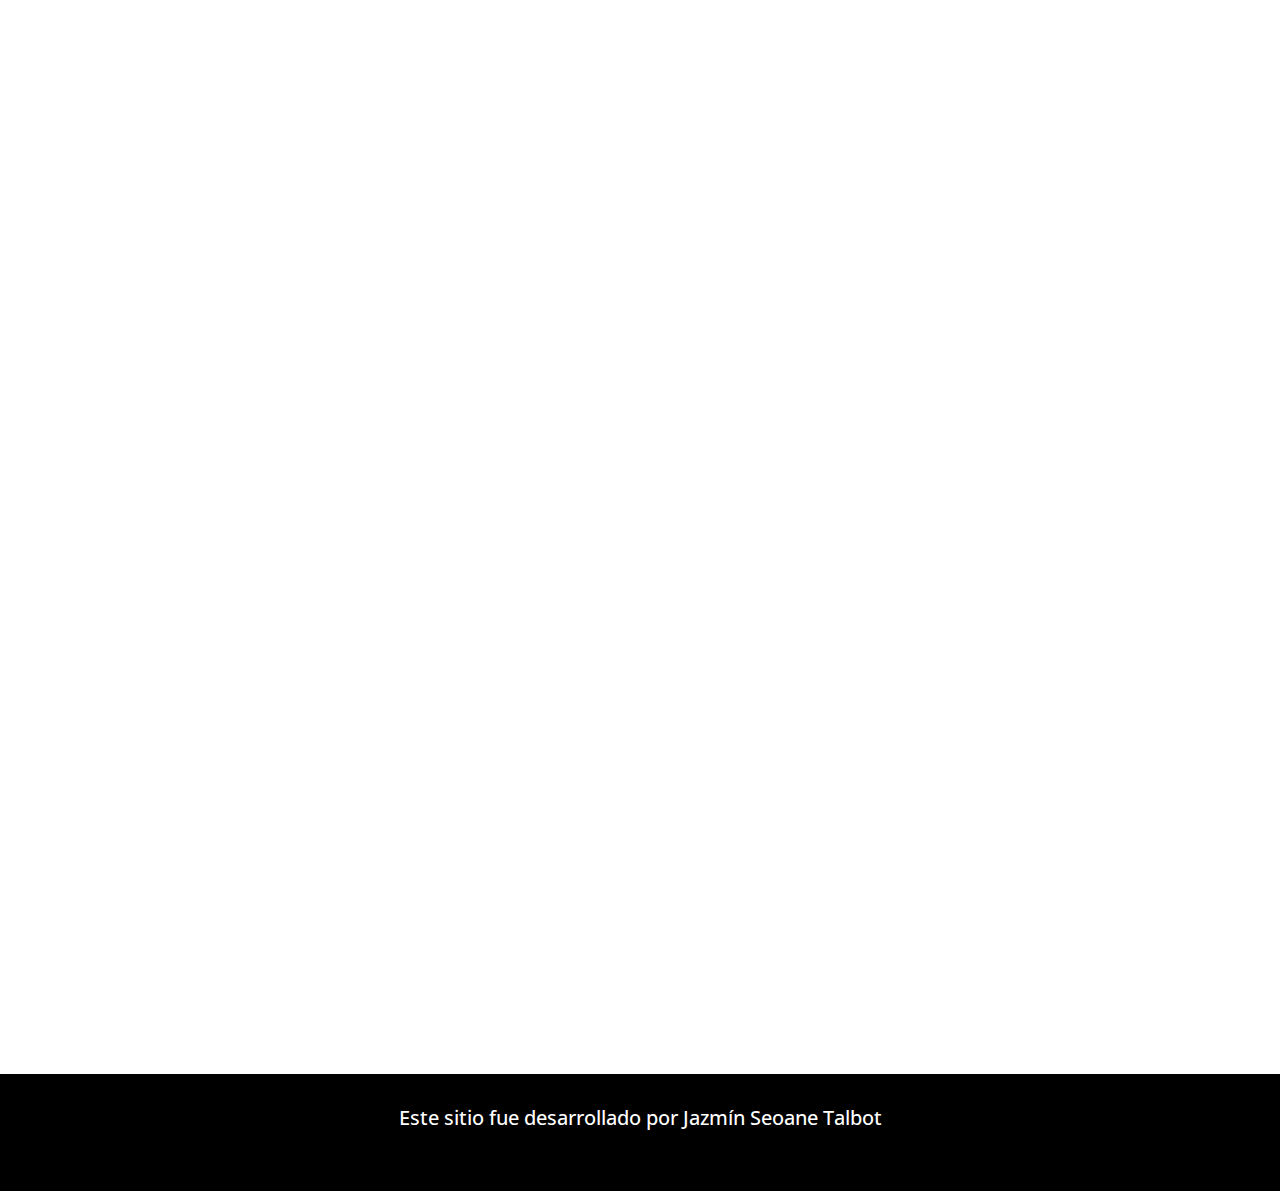
<file: decotips.html>
<!DOCTYPE html>
<html lang="es">

<head>
    <meta charset="UTF-8">
    <meta name="viewport" content="width=device-width, initial-scale=1.0">
    <link rel="stylesheet" href="https://cdnjs.cloudflare.com/ajax/libs/font-awesome/6.4.2/css/all.min.css" integrity="sha512-z3gLpd7yknf1YoNbCzqRKc4qyor8gaKU1qmn+CShxbuBusANI9QpRohGBreCFkKxLhei6S9CQXFEbbKuqLg0DA=="crossorigin="anonymous" referrerpolicy="no-referrer"/>
    <link rel="icon" href="Img/mdfavicon.png" type="png" sizes="1rem">
    <link href="https://unpkg.com/aos@2.3.1/dist/aos.css" rel="stylesheet">
    <!-- BS start -->
    <link href="https://cdn.jsdelivr.net/npm/bootstrap@5.1.3/dist/css/bootstrap.min.css" rel="stylesheet"
    integrity="sha384-1BmE4kWBq78iYhFldvKuhfTAU6auU8tT94WrHftjDbrCEXSU1oBoqyl2QvZ6jIW3" crossorigin="anonymous">
    <!-- BS end -->
    <link rel="stylesheet" href="styles.css">
    <title>Decotips</title>
</head>

<body>
    <header>
        <!-- Navbar start -->
        <nav class="navbar nav-gral navbar-expand-lg navbar-dark">
            <div class="container-fluid">
                <a class="navbar-brand" href="index.html"><img class="logo" src="Img/logomdwhite.png" alt="Logo"></a>
                <button class="navbar-toggler" type="button" data-bs-toggle="collapse"
                    data-bs-target="#collapsibleNavbar">
                    <span class="navbar-toggler-icon"></span>
                </button>
                <div class="collapse navbar-collapse" id="collapsibleNavbar">
                    <ul class="navbar-nav">
                        <li class="nav-item">
                            <a class="nav-link" href="index.html">Inicio</a>
                        </li>
                        <li class="nav-item">
                            <a class="nav-link" href="nosotros.html">Nosotros</a>
                        </li>
                        <li class="nav-item">
                            <a class="nav-link" href="productos.html">Productos</a>
                        </li>
                        <li class="nav-item">
                            <a class="nav-link" href="decotips.html">Deco-tips</a>
                        </li>
                        <li class="nav-item">
                            <a class="nav-link" href="compras.html">Compras</a>
                        </li>
                    </ul>
                </div>
            </div>
        </nav>
    </header>
    <!-- Navbar end -->
    <h2 data-aos="fade-up">Deco-tips</h2>
    <div class="decotips container-fluid p-4 my-0">
        <h3 data-aos="fade-up">Decotip 1</h3>
        <p data-aos="fade-up">Lorem ipsum dolor sit amet consectetur adipisicing elit. Deserunt illo, recusandae in repellat ex exercitationem reiciendis incidunt laudantium veniam dolorum tenetur nostrum, laborum quo officia totam quam esse, perspiciatis repellendus eveniet corporis hic at repudiandae possimus? Rem eius expedita alias!</p>
    </div>
    <div class="decotips-img container-fluid">
        <img data-aos="fade-up" src="Img/antiqkitchen.jpg" class="decotips-img rounded mx-auto d-block img-fluid" alt="Decotip">
    </div>
    <div class="decotips container-fluid p-4 my-0">
        <h3 data-aos="fade-up">Deco-tip 2</h3>
        <p data-aos="fade-up">Lorem ipsum dolor sit amet consectetur adipisicing elit. Deserunt illo, recusandae in repellat ex exercitationem reiciendis incidunt laudantium veniam dolorum tenetur nostrum, laborum quo officia totam quam esse, perspiciatis repellendus eveniet corporis hic at repudiandae possimus? Rem eius expedita alias!</p>
    </div>
    <div class="decotips-img container-fluid">
        <img data-aos="fade-up" src="Img/antiqstove.jpg" class="decotips-img rounded mx-auto d-block img-fluid" alt="Decotip">
    </div>
    <div class="decotips container-fluid p-4 my-0">
        <h3 data-aos="fade-up">Deco-tip 3</h3>
        <p data-aos="fade-up">Lorem ipsum dolor sit amet consectetur adipisicing elit. Deserunt illo, recusandae in repellat ex exercitationem reiciendis incidunt laudantium veniam dolorum tenetur nostrum, laborum quo officia totam quam esse, perspiciatis repellendus eveniet corporis hic at repudiandae possimus? Rem eius expedita alias!</p>
    </div>
    <div class="decotips-img container-fluid">
        <img data-aos="fade-up" src="Img/antiqkitchen.jpg" class="decotips-img rounded mx-auto d-block img-fluid" alt="Decotip">
    </div>
    <div class="decotips container-fluid p-4 my-0">
        <h3 data-aos="fade-up">Deco-tip 4</h3>
        <p data-aos="fade-up">Lorem ipsum dolor sit amet consectetur adipisicing elit. Deserunt illo, recusandae in repellat ex exercitationem reiciendis incidunt laudantium veniam dolorum tenetur nostrum, laborum quo officia totam quam esse, perspiciatis repellendus eveniet corporis hic at repudiandae possimus? Rem eius expedita alias!</p>
    </div>
    <div class="decotips-img container-fluid">
        <img data-aos="fade-up" src="Img/antiqstove.jpg" class="decotips-img rounded mx-auto d-block img-fluid" alt="Decotip">
    </div>





    <footer class="bg-dark">
        <p>Este sitio fue desarrollado por Jazmín Seoane Talbot</p>
        <div class="redes">
            <a href="">
                <i class="fa-brands fa-instagram"></i>
            </a>
            <a href="">
                <i class="fa-brands fa-linkedin-in"></i>
            </a>
            <a href="">
                <i class="fa-brands fa-github"></i>
            </a>
        </div>
    </footer>




    <!-- JS Scripts start -->
    <script src="https://cdn.jsdelivr.net/npm/@popperjs/core@2.10.2/dist/umd/popper.min.js"
    integrity="sha384-7+zCNj/IqJ95wo16oMtfsKbZ9ccEh31eOz1HGyDuCQ6wgnyJNSYdrPa03rtR1zdB" crossorigin="anonymous">
    </script>
    <script src="https://cdn.jsdelivr.net/npm/bootstrap@5.1.3/dist/js/bootstrap.min.js"
    integrity="sha384-QJHtvGhmr9XOIpI6YVutG+2QOK9T+ZnN4kzFN1RtK3zEFEIsxhlmWl5/YESvpZ13" crossorigin="anonymous">
    </script>
    <script src="https://unpkg.com/aos@2.3.1/dist/aos.js"></script>
    <script>
        AOS.init();
    </script>
    <!-- JS Scripts end  -->
</body>
</html>
</file>
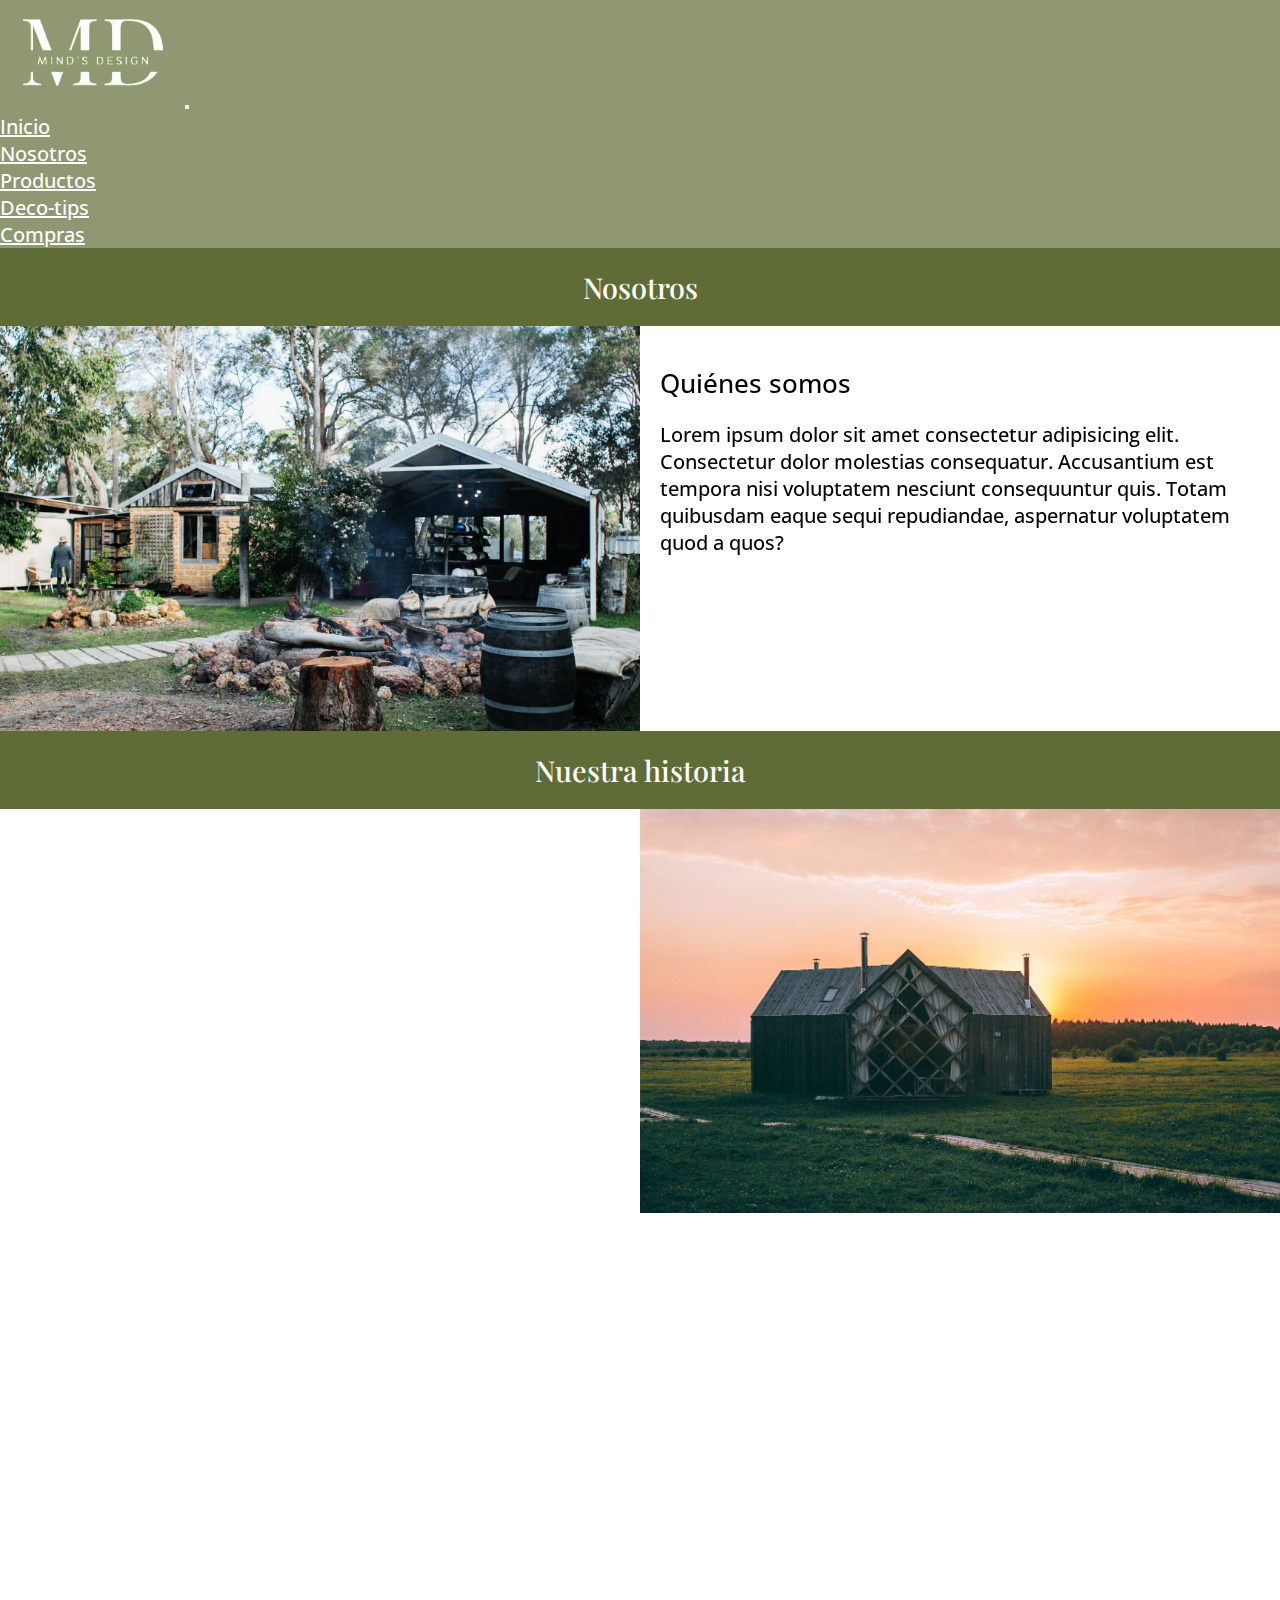
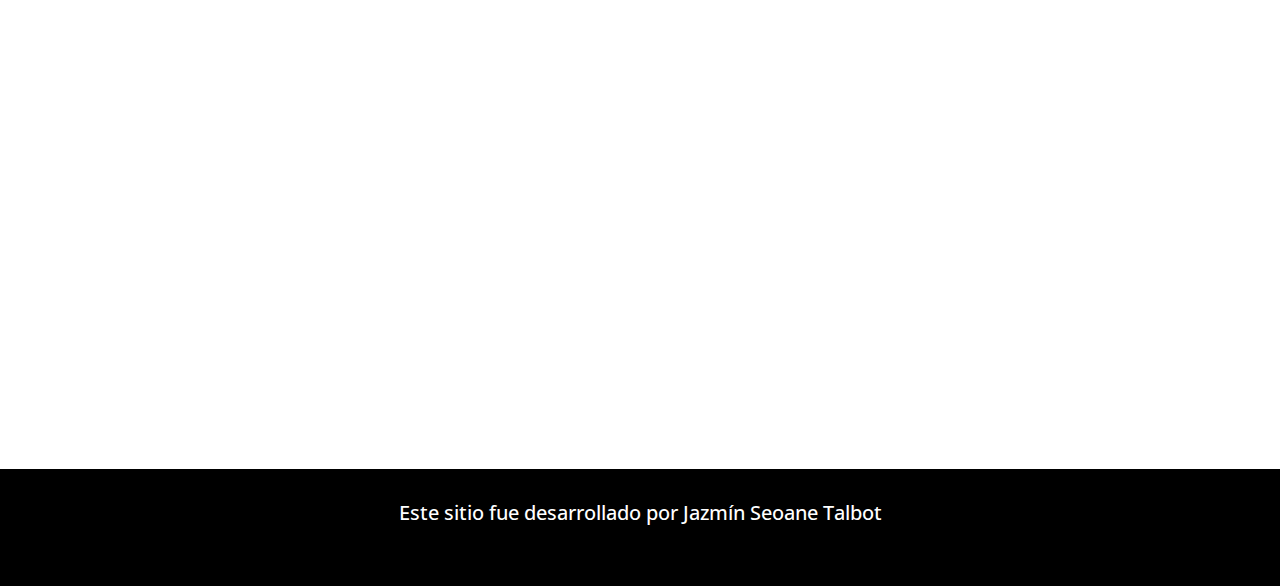
<file: nosotros.html>
<!DOCTYPE html>
<html lang="es">
<head>
    <meta charset="UTF-8">
    <meta name="viewport" content="width=device-width, initial-scale=1.0">
    <link rel="stylesheet" href="https://cdnjs.cloudflare.com/ajax/libs/font-awesome/6.4.2/css/all.min.css" integrity="sha512-z3gLpd7yknf1YoNbCzqRKc4qyor8gaKU1qmn+CShxbuBusANI9QpRohGBreCFkKxLhei6S9CQXFEbbKuqLg0DA==" crossorigin="anonymous" referrerpolicy="no-referrer"/>
    <link rel="icon" href="Img/mdfavicon.png" type="png" sizes="1rem">
    <link href="https://unpkg.com/aos@2.3.1/dist/aos.css" rel="stylesheet">
    <!-- BS start -->
    <link href="https://cdn.jsdelivr.net/npm/bootstrap@5.1.3/dist/css/bootstrap.min.css" rel="stylesheet" integrity="sha384-1BmE4kWBq78iYhFldvKuhfTAU6auU8tT94WrHftjDbrCEXSU1oBoqyl2QvZ6jIW3" crossorigin="anonymous">
    <!-- BS end -->
    <link rel="stylesheet" href="styles.css">
    <title>Nosotros</title>
</head>
<body class="body-nos">
    <header>
        <!-- Navbar start -->
        <nav class="navbar nav-gral navbar-expand-lg navbar-dark">
            <div class="container-fluid">
                <a class="navbar-brand" href="index.html"><img class="logo" src="Img/logomdwhite.png" alt="Logo"></a>
                <button class="navbar-toggler" type="button" data-bs-toggle="collapse"
                    data-bs-target="#collapsibleNavbar">
                    <span class="navbar-toggler-icon"></span>
                </button>
                <div class="collapse navbar-collapse" id="collapsibleNavbar">
                    <ul class="navbar-nav">
                        <li class="nav-item">
                            <a class="nav-link" href="index.html">Inicio</a>
                        </li>
                        <li class="nav-item">
                            <a class="nav-link" href="nosotros.html">Nosotros</a>
                        </li>
                        <li class="nav-item">
                            <a class="nav-link" href="productos.html">Productos</a>
                        </li>
                        <li class="nav-item">
                            <a class="nav-link" href="decotips.html">Deco-tips</a>
                        </li>
                        <li class="nav-item">
                            <a class="nav-link" href="compras.html">Compras</a>
                        </li>
                    </ul>
                </div>
            </div>
        </nav>
    </header>
    <!-- Navbar end -->
    <h2 data-aos="fade-up">Nosotros</h2>
    <div class="nos">
        <div data-aos="fade-up" class="nleft img-fluid"></div>
        <div class="nright">
            <h3 data-aos="fade-up">Quiénes somos</h3>
            <p data-aos="fade-up">Lorem ipsum dolor sit amet consectetur adipisicing elit. Consectetur dolor
                molestias consequatur.
                Accusantium est tempora nisi voluptatem nesciunt consequuntur quis. Totam quibusdam eaque sequi
                repudiandae, aspernatur voluptatem quod a quos?</p>
        </div>
    </div>
    <h2 data-aos="fade-up">Nuestra historia</h2>
    <div class="nh img-fluid">
        <div class="nhleft">
            <h3 data-aos="fade-up">Comienzos de Mind's Design</h3>
            <p data-aos="fade-up">Lorem ipsum dolor sit, amet consectetur adipisicing elit. Quae dignissimos adipisci
                accusantium illo
                earum veritatis eaque debitis a. Nam corrupti impedit, rerum tempora expedita laudantium nulla nostrum
                alias voluptate. Adipisci?</p>
        </div>
        <div data-aos="fade-up" class="nhright img-fluid"></div>
    </div>
    <h2 data-aos="fade-up">Cómo lo hacemos</h2>
    <div class="nbottom">
        <div class="nbup">
            <h3 data-aos="fade-up">Madera cruda</h3>
            <p data-aos="fade-up">Lorem ipsum dolor sit, amet consectetur adipisicing elit. Saepe exercitationem, ipsa molestias modi fugiat cum accusamus labore explicabo, ut, iusto nam? Nam vero quae tenetur nobis distinctio delectus? Voluptates reiciendis rem a ducimus vero et consequuntur natus, quae eos sunt ipsum porro error? Molestiae, quisquam et reiciendis perspiciatis delectus odit totam consequatur sed, necessitatibus, eius quam cumque. Ipsam, nemo exercitationem. Delectus incidunt obcaecati ab quo dolores est a veritatis molestiae expedita quasi. Nemo, vel. Ex at nostrum dolore ipsam modi amet provident. Aliquam reprehenderit magni veniam deserunt atque inventore sint veritatis esse quia, ipsam, quam accusamus provident accusantium repudiandae quas sit iure ex, placeat consectetur. Tempora cupiditate deserunt repellendus quod hic, possimus enim laboriosam suscipit aperiam mollitia dolor illum at impedit expedita dicta, ullam beatae reprehenderit obcaecati atque vero nobis! Culpa consequuntur beatae doloribus tempora modi deleniti nesciunt minus nemo laboriosam unde, commodi alias suscipit autem voluptatibus cum tenetur dolorum.</p>
        </div>
        <div data-aos="fade-up" class="nbdown img-fluid"></div>
    </div>
    <footer class="bg-dark">
        <p>Este sitio fue desarrollado por Jazmín Seoane Talbot</p>
        <div class="redes">
            <a href="">
                <i class="fa-brands fa-instagram"></i>
            </a>
            <a href="">
                <i class="fa-brands fa-linkedin-in"></i>
            </a>
            <a href="">
                <i class="fa-brands fa-github"></i>
            </a>
        </div>
    </footer>



    <!-- JS Scripts start -->
    <script src="https://cdn.jsdelivr.net/npm/@popperjs/core@2.10.2/dist/umd/popper.min.js"
    integrity="sha384-7+zCNj/IqJ95wo16oMtfsKbZ9ccEh31eOz1HGyDuCQ6wgnyJNSYdrPa03rtR1zdB" crossorigin="anonymous">
    </script>
    <script src="https://cdn.jsdelivr.net/npm/bootstrap@5.1.3/dist/js/bootstrap.min.js"
    integrity="sha384-QJHtvGhmr9XOIpI6YVutG+2QOK9T+ZnN4kzFN1RtK3zEFEIsxhlmWl5/YESvpZ13" crossorigin="anonymous">
    </script>
    <script src="https://unpkg.com/aos@2.3.1/dist/aos.js"></script>
    <script>
        AOS.init();
    </script>
    <!-- JS Scripts end  -->
</body>
</html>
</file>
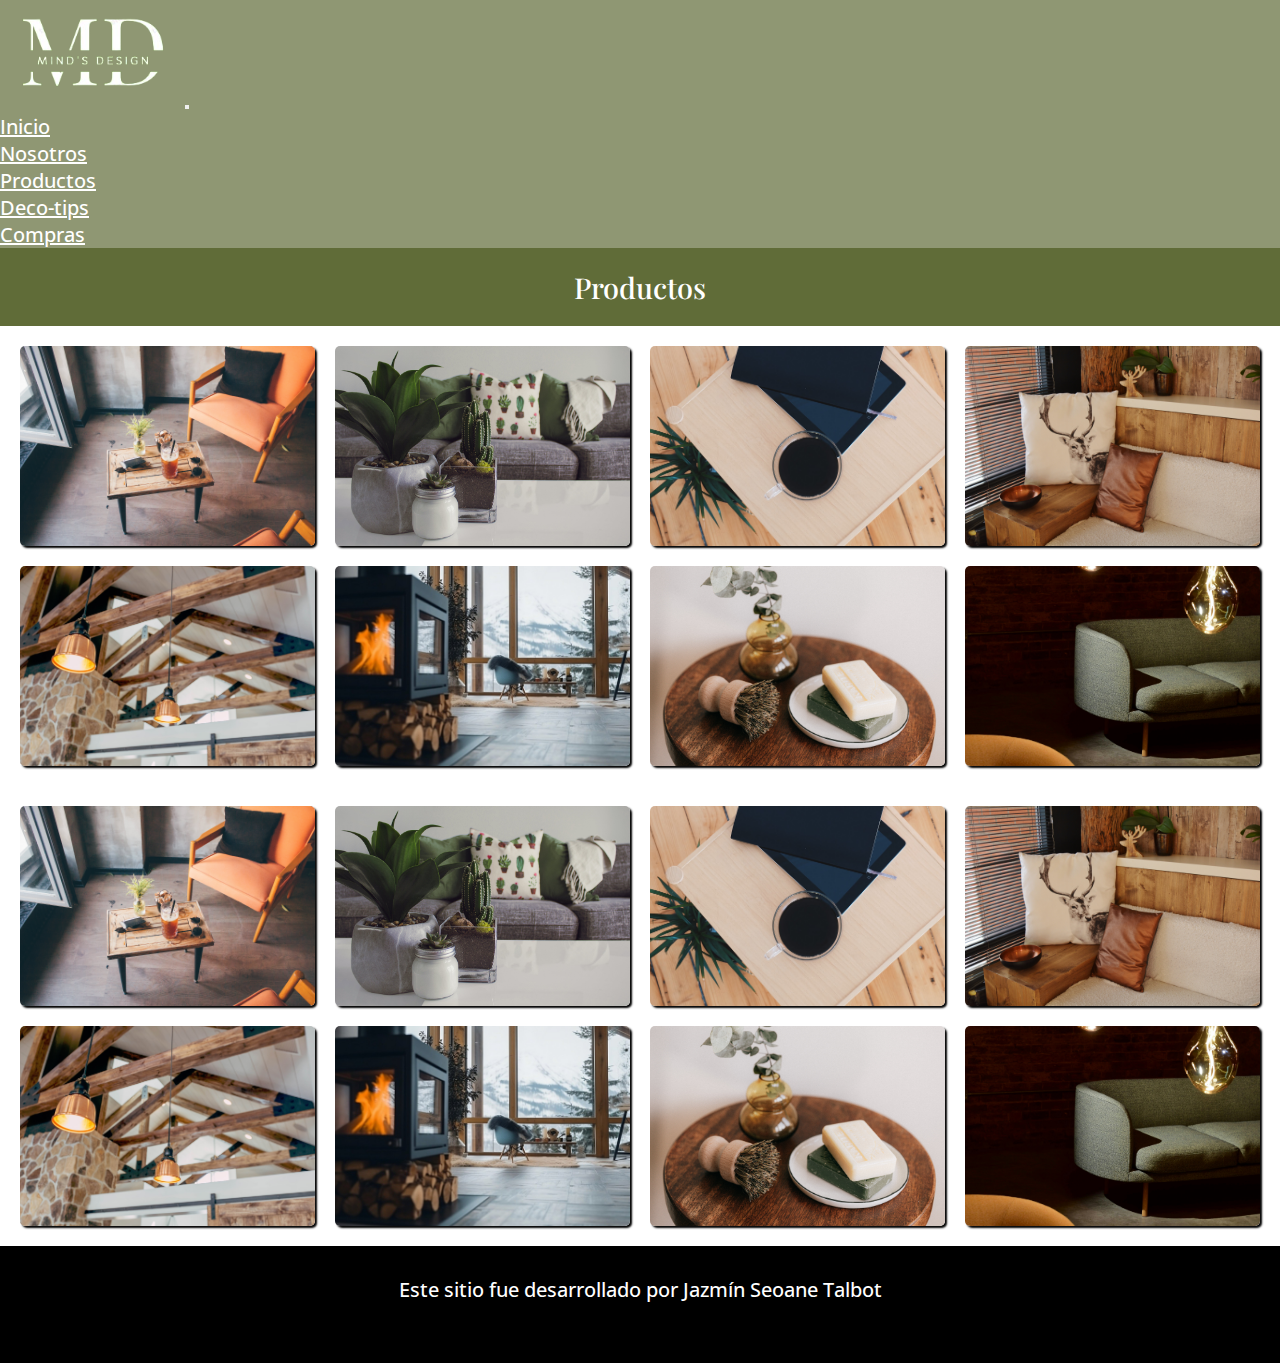
<file: productos.html>
<!DOCTYPE html>
<html lang="es">

<head>
    <meta charset="UTF-8">
    <meta name="viewport" content="width=device-width, initial-scale=1.0">
    <link rel="stylesheet" href="https://cdnjs.cloudflare.com/ajax/libs/font-awesome/6.4.2/css/all.min.css" integrity="sha512-z3gLpd7yknf1YoNbCzqRKc4qyor8gaKU1qmn+CShxbuBusANI9QpRohGBreCFkKxLhei6S9CQXFEbbKuqLg0DA=="crossorigin="anonymous" referrerpolicy="no-referrer"/>
    <link rel="icon" href="Img/mdfavicon.png" type="png" sizes="1rem">
    <!-- BS start -->
    <link href="https://cdn.jsdelivr.net/npm/bootstrap@5.1.3/dist/css/bootstrap.min.css" rel="stylesheet"
        integrity="sha384-1BmE4kWBq78iYhFldvKuhfTAU6auU8tT94WrHftjDbrCEXSU1oBoqyl2QvZ6jIW3" crossorigin="anonymous">
    <!-- BS end -->
    <link rel="stylesheet" href="styles.css">
    <title>Productos</title>
</head>

<body>
    <header>
        <!-- Navbar start -->
        <nav class="navbar nav-gral navbar-expand-lg navbar-dark">
            <div class="container-fluid">
                <a class="navbar-brand" href="index.html"><img class="logo" src="Img/logomdwhite.png" alt="Logo"></a>
                <button class="navbar-toggler" type="button" data-bs-toggle="collapse"
                    data-bs-target="#collapsibleNavbar">
                    <span class="navbar-toggler-icon"></span>
                </button>
                <div class="collapse navbar-collapse" id="collapsibleNavbar">
                    <ul class="navbar-nav">
                        <li class="nav-item">
                            <a class="nav-link" href="index.html">Inicio</a>
                        </li>
                        <li class="nav-item">
                            <a class="nav-link" href="nosotros.html">Nosotros</a>
                        </li>
                        <li class="nav-item">
                            <a class="nav-link" href="productos.html">Productos</a>
                        </li>
                        <li class="nav-item">
                            <a class="nav-link" href="decotips.html">Deco-tips</a>
                        </li>
                        <li class="nav-item">
                            <a class="nav-link" href="compras.html">Compras</a>
                        </li>
                    </ul>
                </div>
            </div>
        </nav>
    </header>
    <!-- Navbar end -->
    <h2>Productos</h2>
    <div class="galeria">
        <div class="item item1"></div>
        <div class="item item2"></div>
        <div class="item item3"></div>
        <div class="item item4"></div>
        <div class="item item5"></div>
        <div class="item item6"></div>
        <div class="item item7"></div>
        <div class="item item8"></div>
    </div>
    <div class="galeria">
        <div class="item item1"></div>
        <div class="item item2"></div>
        <div class="item item3"></div>
        <div class="item item4"></div>
        <div class="item item5"></div>
        <div class="item item6"></div>
        <div class="item item7"></div>
        <div class="item item8"></div>
    </div>




    <footer class="bg-dark">
        <p>Este sitio fue desarrollado por Jazmín Seoane Talbot</p>
        <div class="redes">
            <a href="">
                <i class="fa-brands fa-instagram"></i>
            </a>
            <a href="">
                <i class="fa-brands fa-linkedin-in"></i>
            </a>
            <a href="">
                <i class="fa-brands fa-github"></i>
            </a>
        </div>
    </footer>




    <!-- JS Scripts start -->
    <script src="https://cdn.jsdelivr.net/npm/@popperjs/core@2.10.2/dist/umd/popper.min.js"
    integrity="sha384-7+zCNj/IqJ95wo16oMtfsKbZ9ccEh31eOz1HGyDuCQ6wgnyJNSYdrPa03rtR1zdB" crossorigin="anonymous">
    </script>
    <script src="https://cdn.jsdelivr.net/npm/bootstrap@5.1.3/dist/js/bootstrap.min.js"
    integrity="sha384-QJHtvGhmr9XOIpI6YVutG+2QOK9T+ZnN4kzFN1RtK3zEFEIsxhlmWl5/YESvpZ13" crossorigin="anonymous">
    </script>
    <!-- JS Scripts end  -->
</body>
</html>
</file>
<file: styles.css>
@import url("https://fonts.googleapis.com/css2?family=Neonderthaw&family=Open+Sans:wght@300&family=Playfair+Display&family=Poppins:wght@300&family=Roboto:wght@300&family=Shadows+Into+Light+Two&display=swap");
* {
  margin: 0;
  padding: 0;
  box-sizing: border-box;
  font-family: "Open Sans";
  font-weight: 500;
}

/* INICIO INDEX.HTML */
header {
  display: flex;
  justify-content: space-between;
  align-items: center;
  font-size: 1.25rem;
}

.logo {
  max-width: 180px;
}

h1 {
  margin-bottom: 7px;
  font-family: "Playfair Display";
  color: #fff;
  animation-duration: 4s;
  animation-name: aparecer;
  animation-delay: 1.5s;
  animation-direction: alternate;
  animation-iteration-count: 1;
}

@keyframes aparecer {
  from {
    opacity: 0;
  }
  to {
    opacity: 1;
  }
}
.navbar-toggler-icon, .nav-link {
  color: #fff !important;
}

.navbar-brand,
.nav-link {
  cursor: pointer;
}

.navbar {
  width: 100%;
}

.nav-gral {
  background-color: rgba(95, 107, 56, 0.7);
}

.navlink-index {
  text-shadow: 1px 2px 3px #000;
}

.imgindex {
  background-image: url(Img/tronco.jpg);
  background-size: cover;
  background-position: left;
  height: 780px;
}

main {
  color: #fff;
  display: flex;
  justify-content: center;
  align-items: center;
}

.banner {
  background-color: rgba(95, 107, 56, 0.7);
  box-shadow: 0px 0px 2px #000;
  padding: 20px;
  width: 95%;
  border-radius: 4px;
  -webkit-border-radius: 4px;
  -moz-border-radius: 4px;
  -ms-border-radius: 4px;
  -o-border-radius: 4px;
  margin-top: 80px;
}

.banner p {
  margin-bottom: 20px;
  font-weight: 500;
}

.banner a {
  background-color: #c59d6f;
  color: #000;
  text-decoration: none;
  padding: 10px 20px;
  margin-top: 20px;
  border-radius: 4px;
  -webkit-border-radius: 4px;
  -moz-border-radius: 4px;
  -ms-border-radius: 4px;
  -o-border-radius: 4px;
}

.presen h3 {
  margin-top: 15px;
  margin-bottom: 15px;
  font-size: 1.8rem;
}

.presen p {
  font-size: 1.2rem;
  margin-top: 50px;
}

.presen-gal-img {
  max-width: 850px;
  margin-bottom: 40px;
  width: 95%;
  background-position: center;
  background-size: cover;
}

h2 {
  text-align: center;
  background-color: #606c38;
  padding: 20px;
  margin-bottom: 0;
  font-family: "Playfair Display";
  font-size: 2rem;
  color: #fff;
}

.opinion {
  margin-top: 0;
}

.stars {
  font-size: 1.5rem;
  text-align: center;
  color: #c59d6f;
  margin-top: 20px;
  margin-bottom: 20px;
}

.feat {
  padding-bottom: 10px;
}

.feat img {
  -o-object-fit: cover;
     object-fit: cover;
  width: 100%;
}

.feat h4 {
  text-align: center;
  font-size: 1.7rem;
  padding: 10px;
  margin-top: 8px;
  font-family: "Playfair Display";
  color: #c59d6f;
  text-shadow: 0 0 1px #000;
}

.feat p {
  padding: 10px;
  font-size: 1.125rem;
  text-align: center;
}

footer {
  background-color: #000;
  color: #fff;
  text-align: center;
  padding: 20px;
  padding-top: 30px;
}

footer p {
  font-weight: 500;
}

footer .redes {
  margin-top: 5px;
}

footer .redes a {
  color: #fff;
  text-decoration: none;
  font-size: 1.4rem;
  letter-spacing: 5px;
}

/* FIN INDEX.HTML */
/* INICIO NOS.HTML */
.body-nos {
  background-color: #fff;
}

.nos,
.nh {
  display: flex;
  flex-wrap: wrap;
}

.nos p,
.nh p,
.nbottom p {
  font-weight: 500;
  font-size: 1.1rem;
  font-family: "Open Sans";
}

.nright h3,
.nhleft h3,
.nbup h3 {
  font-size: 1.3rem;
  margin-bottom: 20px;
  margin-top: 20px;
}

.nos .nleft {
  background-image: url(Img/aboutus.jpg);
  background-size: cover;
  background-position: center;
  height: 380px;
  width: 100%;
}

.nh .nhright {
  background-image: url(Img/aboutus2.jpg);
  background-size: cover;
  background-position: bottom;
  height: 380px;
  width: 100%;
}

.nos .nright,
.nh .nhleft,
.nbottom .nbup,
.nbottom .nbdown {
  padding: 20px;
  width: 100%;
}

.nbottom .nbdown {
  background-image: url(Img/madera.jpg);
  background-size: cover;
  background-position: center;
  height: 380px;
  width: 100%;
}

.nright h3 {
  animation-duration: 4s;
  animation-name: aparecer;
  animation-delay: 0.3s;
  animation-direction: alternate;
  animation-iteration-count: 1;
}

@keyframes aparecer {
  from {
    opacity: 0;
  }
  to {
    opacity: 1;
  }
}
/* FIN NOS.HTML */
/* PRODUCTOS START*/
.galeria {
  background-color: #fff;
  height: auto;
  display: grid;
  grid-template-columns: 1fr;
  grid-template-rows: repeat(8, 200px);
  padding: 20px;
  grid-gap: 20px;
}

.item {
  box-shadow: 2px 2px 2px #000;
  background-size: cover;
  background-position: center;
  border-radius: 5px;
  -webkit-border-radius: 5px;
  -moz-border-radius: 5px;
  -ms-border-radius: 5px;
  -o-border-radius: 5px;
  transition: 1s;
  -webkit-transition: 1s;
  -moz-transition: 1s;
  -ms-transition: 1s;
  -o-transition: 1s;
}

.item1 {
  background-image: url(Img/table.jpg);
}

.item2 {
  background-image: url(Img/plantas.jpg);
}

.item3 {
  background-image: url(Img/tablecoffe.jpg);
}

.item4 {
  background-image: url(Img/coach.jpg);
}

.item5 {
  background-image: url(Img/lamps.jpg);
}

.item6 {
  background-image: url(Img/fireplace.jpg);
}

.item7 {
  background-image: url(Img/soap.jpg);
}

.item8 {
  background-image: url(Img/lamps2.jpg);
}

.item9 {
  background-image: url(Img/table.jpg);
}

.item10 {
  background-image: url(Img/plantas.jpg);
}

.item11 {
  background-image: url(Img/tablecoffe.jpg);
}

.item12 {
  background-image: url(Img/coach.jpg);
}

.item13 {
  background-image: url(Img/lamps.jpg);
}

.item14 {
  background-image: url(Img/fireplace.jpg);
}

.item15 {
  background-image: url(Img/soap.jpg);
}

.item16 {
  background-image: url(Img/lamps2.jpg);
}

.item:hover {
  transform: scale(0.8);
  -webkit-transform: scale(0.8);
  -moz-transform: scale(0.8);
  -ms-transform: scale(0.8);
  -o-transform: scale(0.8);
}

/* PRODUCTOS END*/
/* COMPRAS START */
.btn {
  background-color: rgba(80, 121, 15, 0.9);
}

.form-check-input:checked {
  background-color: rgba(80, 121, 15, 0.9);
}

.btn:hover {
  color: #fff;
}

form {
  padding: 20px;
}

.form-check-input {
  cursor: pointer;
}

/* COMPRAS END */
/* INICIO MEDIA QUERYS */
@media screen and (min-width: 320px) {
  .imgindex {
    height: 650px;
  }
  h1 {
    margin-bottom: 20px;
  }
  h2 {
    font-size: 1.5rem;
  }
  .banner {
    width: 90%;
  }
  .banner p {
    font-size: 1rem;
    margin-bottom: 40px;
  }
  .presen h3, .feat h4, .nright h3, .nhleft h3, .nbup h3, .decotips h3 {
    font-size: 1.3rem;
  }
  .presen p, .feat p, footer p, .nos p, .nh p, .nbottom p {
    font-size: 1rem;
  }
  .presen h3 {
    margin: 0;
  }
  .presen p {
    margin-top: 15px;
  }
}
@media screen and (min-width: 480px) {
  .imgindex {
    height: 650px;
  }
  .galeria {
    grid-template-columns: 1fr 1fr;
    grid-template-rows: repeat(4, 200px);
  }
  h1 {
    margin-bottom: 20px;
  }
  .banner {
    width: 80%;
    margin-top: 100px;
  }
  .banner p {
    margin-bottom: 40px;
  }
  .nos .nleft,
  .nos .nright,
  .nh .nhleft,
  .nh .nhright {
    width: 50%;
    height: 404.8px;
  }
}
@media screen and (min-width: 768px) and (max-width: 1023px) {
  h1 {
    margin-bottom: 20px;
  }
  .banner {
    width: 80%;
    margin-top: 130px;
    padding: 20px;
  }
  .banner p {
    margin-bottom: 40px;
  }
  .galeria {
    grid-template-columns: repeat(3, 1fr);
  }
  .item1 {
    grid-column: 1/2;
    grid-row: 1/2;
  }
  .item2 {
    grid-column: 2/4;
    grid-row: 1/2;
  }
  .item3 {
    grid-column: 3/4;
    grid-row: 2/3;
  }
  .item4 {
    grid-column: 1/3;
    grid-row: 2/3;
  }
  .item5 {
    grid-column: 1/2;
    grid-row: 3/4;
  }
  .item6 {
    grid-column: 2/4;
    grid-row: 3/4;
  }
  .item7 {
    grid-column: 1/3;
    grid-row: 4/5;
  }
  .item8 {
    grid-column: 3/4;
    grid-row: 4/5;
  }
  .imgindex {
    height: 880px;
  }
  h1 {
    font-size: 2rem;
    margin-bottom: 20px;
  }
  h2 {
    font-size: 1.8rem;
  }
  .presen h3, .feat h4, .nright h3, .nhleft h3, .nbup h3, .decotips h3 {
    font-size: 1.6rem;
  }
  .presen p, .feat p, footer p, .nos p, .nh p, .nbottom p {
    font-size: 1.25rem;
    margin-bottom: 40px;
  }
  .presen h3, .decotips h3 {
    margin-top: 20px;
    margin-bottom: 30px;
  }
  .banner {
    width: 50%;
    margin-left: 50%;
    margin-right: 20px;
    padding: 50px;
  }
  .galeria {
    grid-template-columns: repeat(4, 1fr);
    grid-template-rows: 200px 200px;
  }
  footer .redes a {
    font-size: 2rem;
  }
  .nos .nleft,
  .nos .nright,
  .nh .nhleft,
  .nh .nhright {
    width: 50%;
  }
}
@media screen and (min-width: 1024px) {
  .imgindex {
    height: 880px;
  }
  h1 {
    font-size: 2rem;
    margin-bottom: 20px;
  }
  h2 {
    font-size: 1.8rem;
  }
  .presen h3, .feat h4, .nright h3, .nhleft h3, .nbup h3, .decotips h3 {
    font-size: 1.6rem;
  }
  .presen p, .feat p, footer p, .nos p, .nh p, .nbottom p {
    font-size: 1.25rem;
    margin-bottom: 40px;
  }
  .presen h3, .decotips h3 {
    margin-top: 20px;
    margin-bottom: 30px;
  }
  .banner {
    width: 50%;
    margin-left: 50%;
    margin-right: 20px;
    padding: 50px;
  }
  .galeria {
    grid-template-columns: repeat(4, 1fr);
    grid-template-rows: 200px 200px;
  }
  footer .redes a {
    font-size: 2rem;
  }
  .nos .nleft,
  .nos .nright,
  .nh .nhleft,
  .nh .nhright {
    width: 50%;
  }
}/*# sourceMappingURL=styles.css.map */
</file>
